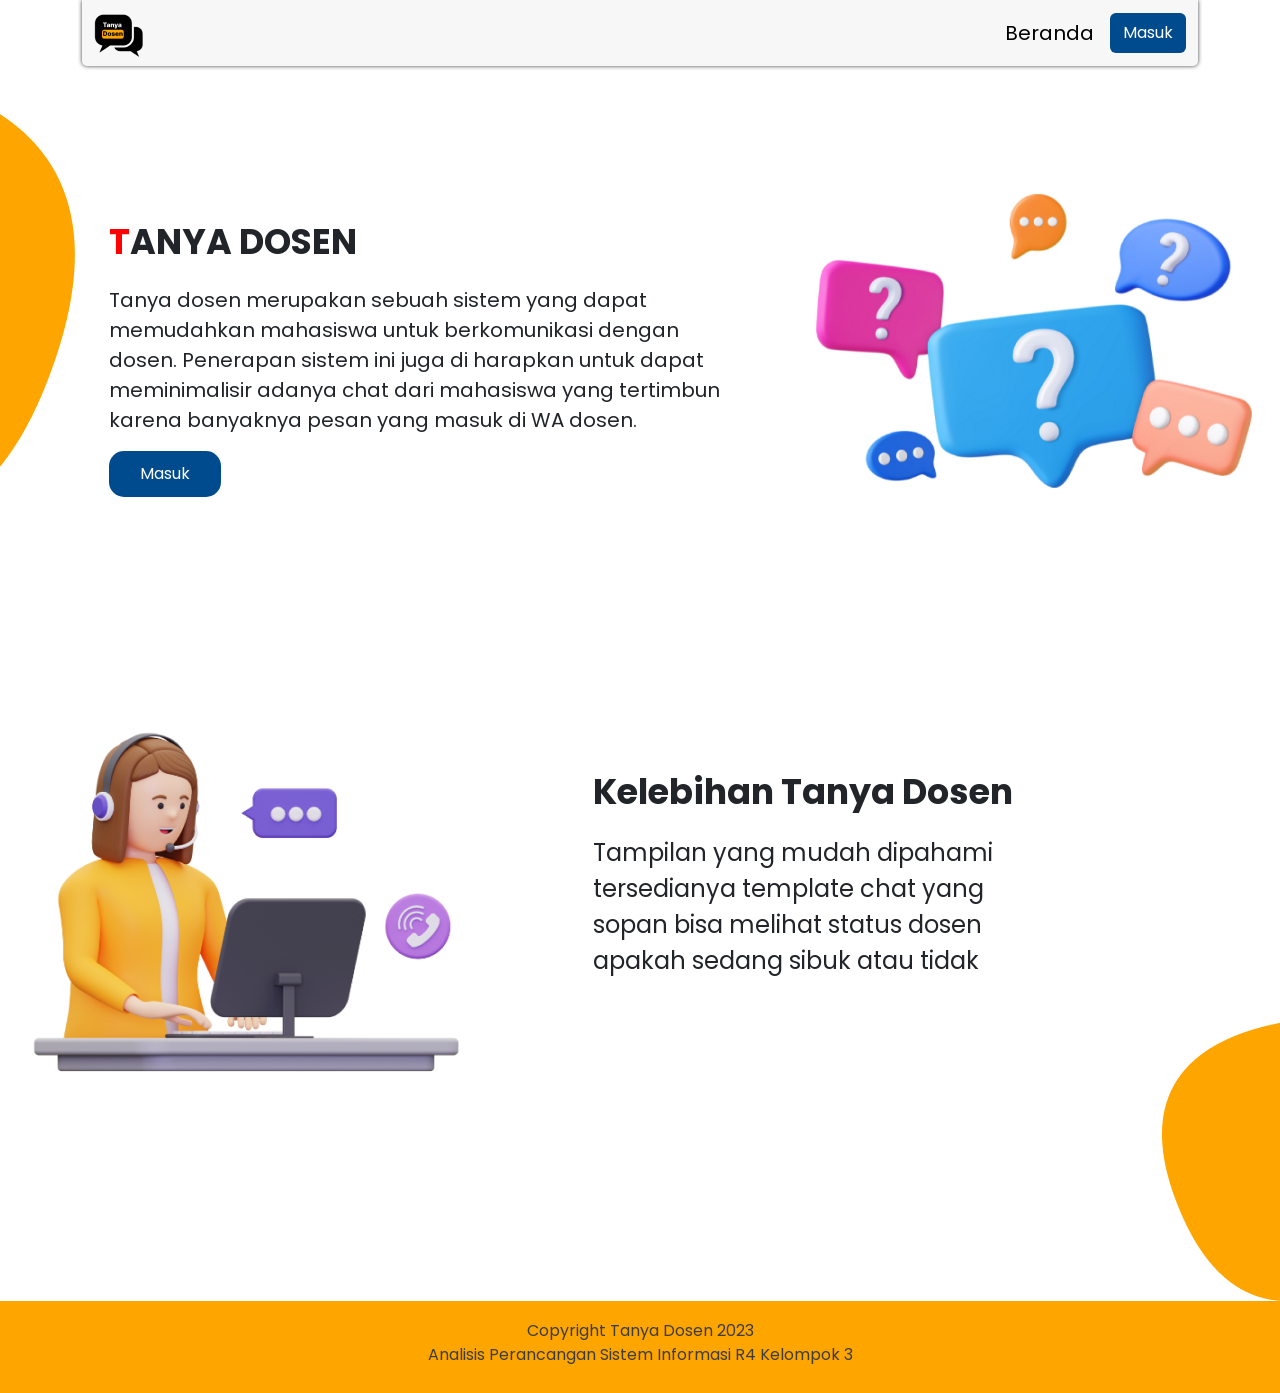
<file: index.html>
<!DOCTYPE html>
<html lang="en">

<head>
  <meta charset="UTF-8">
  <meta http-equiv="X-UA-Compatible" content="IE=edge">
  <meta name="viewport" content="width=device-width, initial-scale=1.0">
  <title>Beranda</title>
  <link rel="stylesheet" href="./bootstrap-5.3.0-alpha3-dist/css/bootstrap.css">
  <link rel="stylesheet" href="branda.css">
</head>

<body>
  <!-- Navbar -->
  <div class="container">
    <nav class="navbar navbar-expand-lg bg-body-tertiary">
      <div class="container">
        <img src="Icon/Logo Tanya Dosen.png" class="img-fluid" alt="...">
        <button class="navbar-toggler" type="button" data-bs-toggle="collapse" data-bs-target="#navbarSupportedContent"
          aria-controls="navbarSupportedContent" aria-expanded="false" aria-label="Toggle navigation">
          <span class="navbar-toggler-icon"></span>
        </button>
        <div class="collapse navbar-collapse" id="navbarSupportedContent">
          <ul class="navbar-nav me-auto mb-2 mb-lg-0">
            <li class="nav-item dropdown"></li>
          </ul>
          <form class="d-flex" role="search">
            <a class="navbar-brand" href="#">Beranda</a>
            <!-- modal -->
            <button type="button" class="btn btn-modal" data-bs-toggle="modal" data-bs-target="#exampleModal"
              data-bs-whatever="@mdo">Masuk</button>
            <div class="modal fade" id="exampleModal" tabindex="-1" aria-labelledby="exampleModalLabel"
              aria-hidden="true">
              <div class="modal-dialog">
                <div class="modal-content">
                  <div class="modal-header">
                    <div class="container d-flex justify-content-center">
                      <h5 class="modal-title" id="exampleModalLabel">Masuk Ke Sistem</h5>
                    </div>
                    <button type="button" class="btn-close" data-bs-dismiss="modal" aria-label="Close"></button>
                  </div>
                  <div class="modal-body">
                    <form>
                      <div class="mb-3">
                        <p class="text-center">Silakan masuk menggunakan Username dan password SIMPEG bagi pegawai dan
                          SIAKAD bagi mahasiswa</p>
                        <p class="text-center">Username</p>
                        <div class="col-9 input_login">
                          <input type="text" class="form-control" placeholder="NIM/NIDN" id="recipient-name">
                        </div>
                      </div>
                      <div class="mb-3">
                        <p class="text-center">Password</p>
                        <div class="col-9 input_login">
                          <input type="password" class="form-control" placeholder="Masukkan Password" id="recipient-pw">
                        </div>
                      </div>
                    </form>
                  </div>
                  <div class="modal-footer d-flex justify-content-center">
                    <a class="btn btn-primary" href="./daftarNamaDosen.html">Masuk</a>
                    <button type="button" class="btn btn-pinang" data-bs-dismiss="modal">Batal</button>
                  </div>
                </div>
              </div>
            </div>
            <!-- modal -->
          </form>
        </div>
      </div>
    </nav>
  </div>
  <!-- Navbar End -->

  <!-- Homepage -->
  <div class="homepage">
    <div class="row">
      <div class="col">
        <img src="assets/image/Vector 7 (1).png" alt="">
      </div>
      <div class="col-6">
        <p class="judulhp"><span style="color:#FB0303;">T</span>ANYA DOSEN</p>
        <p class="isihp">Tanya dosen merupakan sebuah sistem yang dapat memudahkan mahasiswa untuk berkomunikasi dengan
          dosen. Penerapan sistem ini juga di harapkan untuk dapat meminimalisir adanya chat dari mahasiswa yang
          tertimbun karena banyaknya pesan yang masuk di WA dosen.</p>
        <!-- modal -->
        <button type="button" class="btn btn-hp" data-bs-toggle="modal" data-bs-target="#modalll"
          data-bs-whatever="@mdo">Masuk</button>
        <div class="modal fade" id="modalll" tabindex="-1" aria-labelledby="exampleModalLabel" aria-hidden="true">
          <div class="modal-dialog">
            <div class="modal-content">
              <div class="modal-header">
                <div class="container d-flex justify-content-center">
                  <h5 class="modal-title" id="exampleModalLabel">Masuk Ke Sistem</h5>
                </div>
                <button type="button" class="btn-close" data-bs-dismiss="modal" aria-label="Close"></button>
              </div>
              <div class="modal-body">
                <form>
                  <div class="mb-3">
                    <p class="text-center">Silakan masuk menggunakan Username dan password SIMPEG bagi pegawai dan
                      SIAKAD bagi mahasiswa</p>
                    <p class="text-center">Username</p>
                    <div class="col-9 input_login">
                      <input id="username-dosen" type="text" class="form-control" placeholder="NIM/NIDN" id="recipient-name">
                    </div>
                  </div>
                  <div class="mb-3">
                    <p class="text-center">Password</p>
                    <div class="col-9 input_login">
                      <input type="password" class="form-control" placeholder="Masukkan Password" id="recipient-pw">
                    </div>
                  </div>
                </form>
              </div>
              <div class="modal-footer d-flex justify-content-center">
                <a id="link-dsn" href="#" class="btn btn-primary">Masuk</a>
                <button type="button" class="btn btn-pinang" data-bs-dismiss="modal">Batal</button>
              </div>
            </div>
          </div>
        </div>
        <!-- modal -->
      </div>
      <div class="col-5">
        <img src="Icon/1.png" class="img-fluid rounded ms-5 imghp" alt="...">
      </div>
    </div>

    <div class="row">
      <div class="col-5">
        <img src="assets/image/5.png"  class="img-fluid rounded float-end me-5 imghp"  alt="...">
      </div>
      <div class="col-5">
      <p class="judul1hp">Kelebihan Tanya Dosen</p>
        <p class="isi1hp">Tampilan yang mudah dipahami
          tersedianya template chat yang sopan
          bisa melihat status dosen apakah sedang sibuk atau tidak</p>
      </div>
      <div class="col">
        <img src="assets/image/Vector 7.png" class="float-end vector" alt="">
      </div>
    </div>

  </div>
  <!-- Homepage End -->

  <!-- Footer -->
  <footer>
    <p class="pfoot mt-2" style="margin-bottom: 0; color: #3D3D3D;">Copyright Tanya Dosen 2023</p>
    <p style="margin-top: 0; color: #3D3D3D;">Analisis Perancangan Sistem Informasi R4 Kelompok 3 </p>
  </footer>
  <!-- Footer End -->

  <script>
    window.onload = () => {
      const linkDsn = document.getElementById("link-dsn");
      const usernameDosen = document.getElementById('username-dosen')
      linkDsn.addEventListener('click', function(){
        if (usernameDosen.value == "0008078004"){
          linkDsn.href = "./tampilanChatDsn.html";
        } else 
        if (usernameDosen.value == "0029068909"){
          linkDsn.href = "./tampilanChatDsnDaniel.html";
        } else {
          linkDsn.href = "./tampilanChatDsnEdi.html";
        }

      })
    }
  </script>
  <script src="./bootstrap-5.3.0-alpha3-dist/js/bootstrap.bundle.js"></script>
</body>

</html>
</file>
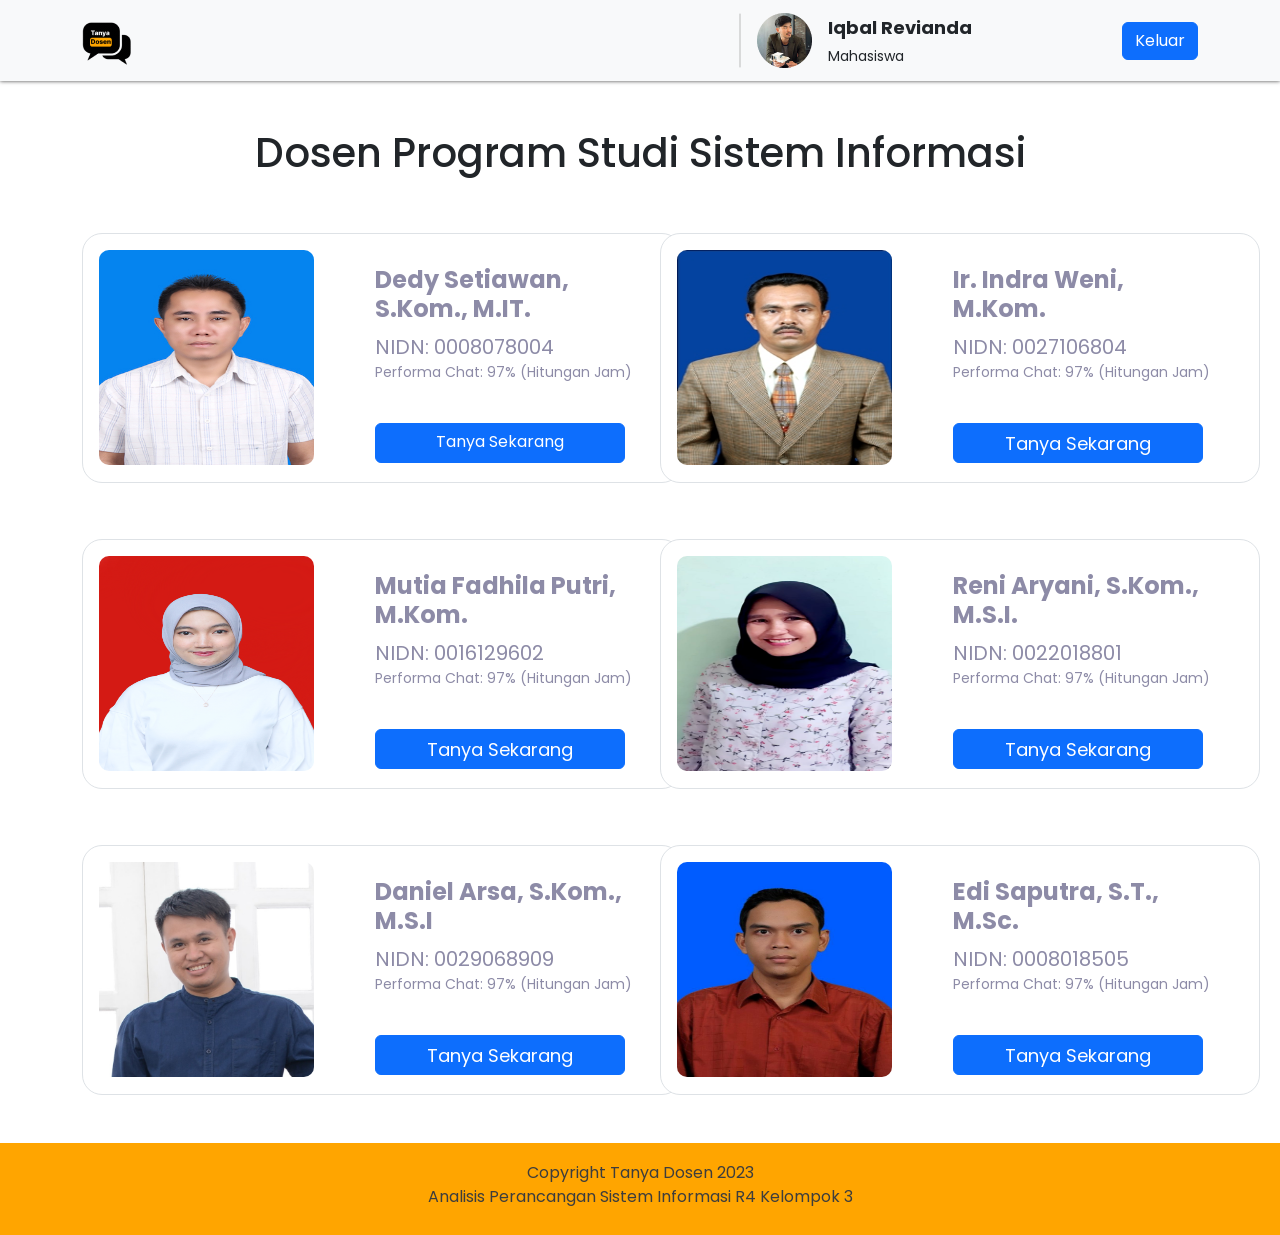
<file: daftarNamaDosen.html>
<!DOCTYPE html>
<html lang="en">

<head>
    <meta charset="UTF-8">
    <meta http-equiv="X-UA-Compatible" content="IE=edge">
    <meta name="viewport" content="width=\, initial-scale=1.0">
    <title>Daftar Nama Dosen</title>
    <link rel="stylesheet" href="./bootstrap-5.3.0-alpha3-dist/css/bootstrap.css">
    <link rel="stylesheet" href="daftarND.css">
</head>

<body>
    <!-- navbar -->
    <nav class="navbar navbar-expand-lg bg-body-tertiary" style="box-shadow: 0px 0px 4px 0px rgba(0, 0, 0, 0.75);">
        <div class="container">
            <a class="navbar-brand" href="#"><img src="./assets/image/Logo Tanya Dosen.png" alt=""></a>

            <button class="navbar-toggler" type="button" data-bs-toggle="collapse"
                data-bs-target="#navbarSupportedContent" aria-controls="navbarSupportedContent" aria-expanded="false"
                aria-label="Toggle navigation">
                <span class="navbar-toggler-icon"></span>
            </button>
            <div class="collapse navbar-collapse" id="navbarSupportedContent">
                <img class="ms-auto" src="./assets/image/Line 2.png" alt="">
                <a class="navbar-brand ms-3" href="#"><img src="./assets/image/gbr-user.png" alt=""></a>
                <a style="margin-right: 150px;">
                    <span style="font-weight: bold;">Iqbal Revianda</span>
                    <br>
                    <span style="font-size: 14px;">Mahasiswa</span>
                </a>
                <button class="btn btn-primary btn-masuk" type="submit">Keluar</button>
            </div>
        </div>
    </nav>
    <!-- navbar -->
    <!-- container -->
    <div class="container">
        <h1 class="text-center mt-5">Dosen Program Studi Sistem Informasi</h1>
        <div class="row g-2 mt-5">
            <div class="col-lg-6 col-sm-12 mb-5 ">
                <div class="p-3 border bg-white me-3 kolom">
                    <div class="row">
                        <div class="col">
                            <img src="assets/image/pakdedi.jpg" class="" style="width: 215px; height: 215px;" alt="">
                        </div>
                        <div class="col me-4">
                            <h3 class="mt-3">Dedy Setiawan, S.Kom., M.IT.</h3>
                            <p class="nidn">NIDN: 0008078004 </p>
                            <p class="performa">Performa Chat: 97% (Hitungan Jam) </p>
                            <a href="./profilDosen.html" class="btn btn-primary btn-masuk button_kolom me-3 mt-4" type="submit">Tanya Sekarang</a>
                        </div>
                    </div>
                </div>
            </div>
            <div class="col-lg-6 col-sm-12">
                <div class="p-3 border bg-white ms-3 kolom">
                    <div class="row">
                        <div class="col">
                            <img src="assets/image/pakindra.jpg" class="" style="width: 215px; height: 215px;" alt="">
                        </div>
                        <div class="col me-4">
                            <h3 class="mt-3">Ir. Indra Weni, M.Kom.</h3>
                            <p class="nidn">NIDN: 0027106804</p>
                            <p class="performa">Performa Chat: 97% (Hitungan Jam) </p>
                            <button class="btn btn-primary btn-masuk button_kolom me-3 mt-4" type="submit"><a href="profilDosenIndra.html">Tanya Sekarang</a></button>
                        </div>
                    </div>
                </div>
            </div>
            <div class="col-lg-6 mb-5 col-sm-12">
                <div class="p-3 border bg-white me-3 kolom">
                    <div class="row">
                        <div class="col">
                            <img src="assets/image/bukmutia.jpg" class="" style="width: 215px; height: 215px;" alt="">
                        </div>
                        <div class="col me-4">
                            <h3 class="mt-3">Mutia Fadhila Putri, M.Kom.</h3>
                            <p class="nidn">NIDN: 0016129602</p>
                            <p class="performa">Performa Chat: 97% (Hitungan Jam) </p>
                            <button class="btn btn-primary btn-masuk button_kolom me-3 mt-4" type="submit"><a href="profilDosenMutia.html">Tanya Sekarang</a></button>
                        </div>
                    </div>
                </div>
            </div>
            <div class="col-lg-6 col-sm-12">
                <div class="p-3 border bg-white ms-3 kolom">
                    <div class="row">
                        <div class="col">
                            <img src="assets/image/bukreni.jpeg" class="" style="width: 215px; height: 215px;" alt="">
                        </div>
                        <div class="col me-4">
                            <h3 class="mt-3">Reni Aryani, S.Kom., M.S.I.</h3>
                            <p class="nidn">NIDN: 0022018801</p>
                            <p class="performa">Performa Chat: 97% (Hitungan Jam) </p>
                            <button class="btn btn-primary btn-masuk button_kolom me-3 mt-4" type="submit"><a href="profilDosenReni.html">Tanya Sekarang</a></button>
                        </div>
                    </div>
                </div>
            </div>
            <div class="col-lg-6 mb-5 col-sm-12">
                <div class="p-3 border bg-white me-3 kolom">
                    <div class="row">
                        <div class="col">
                            <img src="assets/image/pakdanil.png" class="" style="width: 215px; height: 215px;" alt="">
                        </div>
                        <div class="col me-4">
                            <h3 class="mt-3">Daniel Arsa, S.Kom., M.S.I</h3>
                            <p class="nidn">NIDN: 0029068909</p>
                            <p class="performa">Performa Chat: 97% (Hitungan Jam) </p>
                            <button class="btn btn-primary btn-masuk button_kolom me-3 mt-4" type="submit"><a href="profilDosenDaniel.html">Tanya Sekarang</a></button>
                        </div>
                    </div>
                </div>
            </div>
            <div class="col-lg-6 col-sm-12">
                <div class="p-3 border bg-white ms-3 kolom">
                    <div class="row">
                        <div class="col">
                            <img src="assets/image/pakedi.jpg" class="" style="width: 215px; height: 215px;" alt="">
                        </div>
                        <div class="col me-4">
                            <h3 class="mt-3">Edi Saputra, S.T., M.Sc.</h3>
                            <p class="nidn">NIDN: 0008018505</p>
                            <p class="performa">Performa Chat: 97% (Hitungan Jam) </p>
                            <button class="btn btn-primary btn-masuk button_kolom me-3 mt-4" type="submit"><a href="profilDosenEdi.html">Tanya Sekarang</a></button>
                        </div>
                    </div>
                </div>
            </div>
        </div>
    </div>
    <!-- container -->
    <!-- Footer -->
  <footer>
    <p class="pfoot mt-2" style="margin-bottom: 0; color: #3D3D3D;">Copyright Tanya Dosen 2023</p>
    <p style="margin-top: 0; color: #3D3D3D;">Analisis Perancangan Sistem Informasi R4 Kelompok 3 </p>
  </footer>
  <!-- Footer End -->
</body>

</html>
</file>
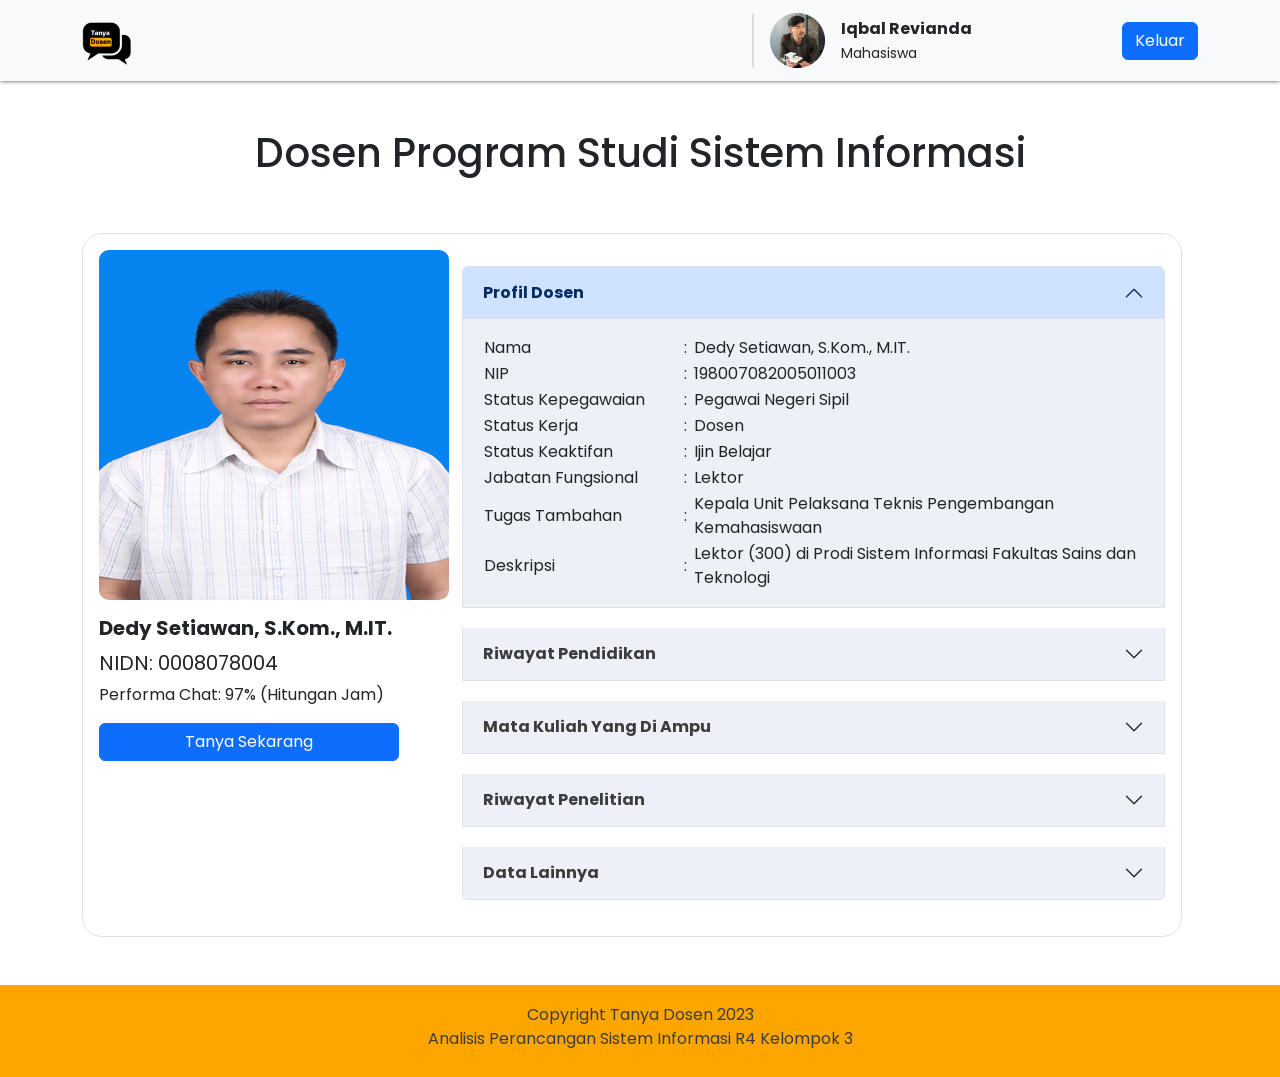
<file: profilDosen.html>
<!DOCTYPE html>
<html lang="en">

<head>
    <meta charset="UTF-8">
    <meta http-equiv="X-UA-Compatible" content="IE=edge">
    <meta name="viewport" content="width=\, initial-scale=1.0">
    <title>Daftar Nama Dosen</title>
    <link rel="stylesheet" href="./bootstrap-5.3.0-alpha3-dist/css/bootstrap.css">
    <link rel="stylesheet" href="profilD.css">
    <script src="https://cdn.jsdelivr.net/npm/bootstrap@5.3.0/dist/js/bootstrap.bundle.min.js"
        integrity="sha384-geWF76RCwLtnZ8qwWowPQNguL3RmwHVBC9FhGdlKrxdiJJigb/j/68SIy3Te4Bkz"
        crossorigin="anonymous"></script>
</head>

<body>
    <!-- navbar -->
    <nav class="navbar navbar-expand-lg bg-body-tertiary" style="box-shadow: 0px 0px 4px 0px rgba(0, 0, 0, 0.75);">
        <div class="container">
            <a class="navbar-brand" href="#"><img src="./assets/image/Logo Tanya Dosen.png" alt=""></a>

            <button class="navbar-toggler" type="button" data-bs-toggle="collapse"
                data-bs-target="#navbarSupportedContent" aria-controls="navbarSupportedContent" aria-expanded="false"
                aria-label="Toggle navigation">
                <span class="navbar-toggler-icon"></span>
            </button>
            <div class="collapse navbar-collapse" id="navbarSupportedContent">
                <img class="ms-auto" src="./assets/image/Line 2.png" alt="">
                <a class="navbar-brand ms-3" href="#"><img src="./assets/image/gbr-user.png" alt=""></a>
                <a style="margin-right: 150px;">
                    <span style="font-weight: bold;">Iqbal Revianda</span>
                    <br>
                    <span style="font-size: 14px;">Mahasiswa</span>
                </a>
                <button class="btn btn-primary btn-masuk" type="submit">Keluar</button>
            </div>
        </div>
    </nav>
    <!-- navbar -->

    <!-- container -->
    <div class="container">
        <h1 class="text-center mt-5">Dosen Program Studi Sistem Informasi</h1>
        <div class="row g-2 mt-5">
            <div class="col mb-5 ">
                <div class="p-3 border bg-white me-3 kolom">
                    <div class="row">
                        <div class="container col-sm-6 col-lg-4">
                            <img src="assets/image/pakdedi.jpg" class="" style="width: 350px; height: 350px;" alt="">
                            <h3 class="mt-3">Dedy Setiawan, S.Kom., M.IT.</h3>
                            <p class="nidn">NIDN: 0008078004 </p>
                            <p class="performa">Performa Chat: 97% (Hitungan Jam) </p>
                            <div class="tengah">
                                <a href="./tampilanChatMhs.html" class="w-100 btn btn-primary">Tanya Sekarang</a>
                            </div>
                            
                        </div>

                        <div class="container col-lg-8  mt-3">
                            <div class="accordion mx-auto" id="accordionPanelsStayOpenExample">
                                <div class="accordion-item">
                                    <h2 class="accordion-header" id="panelsStayOpen-headingOne">
                                        <button class="accordion-button" type="button" data-bs-toggle="collapse"
                                            data-bs-target="#panelsStayOpen-collapseOne" aria-expanded="true"
                                            aria-controls="panelsStayOpen-collapseOne">
                                            Profil Dosen
                                        </button>
                                    </h2>
                                    <div id="panelsStayOpen-collapseOne" class="accordion-collapse collapse show"
                                        aria-labelledby="panelsStayOpen-headingOne">
                                        <div class="accordion-body">
                                            <table>
                                                <tr>
                                                    <td style="width: 200px;">
                                                        Nama
                                                    </td>
                                                    <td style="width: 10px;">
                                                        :
                                                    </td>
                                                    <td>
                                                        Dedy Setiawan, S.Kom., M.IT.
                                                    </td>
                                                </tr>
                                                <tr>
                                                    <td style="width: 200px;">
                                                        NIP
                                                    </td>
                                                    <td style="width: 10px;">
                                                        :
                                                    </td>
                                                    <td>
                                                        198007082005011003
                                                    </td>
                                                </tr>
                                                <tr>
                                                    <td style="width: 200px;">
                                                        Status Kepegawaian
                                                    </td>
                                                    <td style="width: 10px;">
                                                        :
                                                    </td>
                                                    <td>
                                                        Pegawai Negeri Sipil
                                                    </td>
                                                </tr>
                                                <tr>
                                                    <td style="width: 200px;">
                                                        Status Kerja
                                                    </td>
                                                    <td style="width: 10px;">
                                                        :
                                                    </td>
                                                    <td>
                                                        Dosen
                                                    </td>
                                                </tr>
                                                <tr>
                                                    <td style="width: 200px;">
                                                        Status Keaktifan
                                                    </td>
                                                    <td style="width: 10px;">
                                                        :
                                                    </td>
                                                    <td>
                                                        Ijin Belajar
                                                    </td>
                                                </tr>
                                                <tr>
                                                    <td style="width: 200px;">
                                                        Jabatan Fungsional
                                                    </td>
                                                    <td style="width: 10px;">
                                                        :
                                                    </td>
                                                    <td>
                                                        Lektor
                                                    </td>
                                                </tr>
                                                <tr>
                                                    <td style="width: 200px;">
                                                        Tugas Tambahan
                                                    </td>
                                                    <td style="width: 10px;">
                                                        :
                                                    </td>
                                                    <td>
                                                        Kepala Unit Pelaksana Teknis Pengembangan Kemahasiswaan
                                                    </td>
                                                </tr>
                                                <tr>
                                                    <td style="width: 200px;">
                                                        Deskripsi
                                                    </td>
                                                    <td style="width: 10px;">
                                                        :
                                                    </td>
                                                    <td>
                                                        Lektor (300) di Prodi Sistem Informasi Fakultas Sains dan
                                                        Teknologi
                                                    </td>
                                                </tr>

                                            </table>
                                        </div>
                                    </div>
                                </div>
                                <div class="accordion-item">
                                    <h2 class="accordion-header" id="panelsStayOpen-headingTwo">
                                        <button class="accordion-button collapsed" type="button"
                                            data-bs-toggle="collapse" data-bs-target="#panelsStayOpen-collapseTwo"
                                            aria-expanded="false" aria-controls="panelsStayOpen-collapseTwo">
                                            Riwayat Pendidikan
                                        </button>
                                    </h2>
                                    <div id="panelsStayOpen-collapseTwo" class="accordion-collapse collapse"
                                        aria-labelledby="panelsStayOpen-headingTwo">
                                        <div class="accordion-body">
                                            <table style="width: 800px;" class="container col-sm-3">
                                                <tr>
                                                    <td style="width: 40px;"><b>No</b></td>
                                                    <td style="width: 85px;"><b>Jenjang </b></td>
                                                    <td style="width: 155px;"><b>Perguruan Tinggi</b></td>
                                                    <td style="width: 130px;"><b>Program Studi</b></td>
                                                    <td style="width: 140px;"><b>Tahun Lulus </b></td>
                                                </tr>
                                                <tr>
                                                    <td>1.</td>
                                                    <td>S2</td>
                                                    <td>Universiti Kebangsaan Malayasia</td>
                                                    <td>Manangement Information System</td>
                                                    <td>2010</td>
                                                </tr>
                                                <tr>
                                                    <td>2.</td>
                                                    <td>S1</td>
                                                    <td>Universitas Budi Luhur</td>
                                                    <td>Teknologi Informasi</td>
                                                    <td>2002</td>
                                                </tr>
                                            </table>
                                        </div>
                                    </div>
                                </div>
                                <div class="accordion-item">
                                    <h2 class="accordion-header" id="panelsStayOpen-headingThree">
                                        <button class="accordion-button collapsed" type="button"
                                            data-bs-toggle="collapse" data-bs-target="#panelsStayOpen-collapseThree"
                                            aria-expanded="false" aria-controls="panelsStayOpen-collapseThree">
                                            Mata Kuliah Yang Di Ampu
                                        </button>
                                    </h2>
                                    <div id="panelsStayOpen-collapseThree" class="accordion-collapse collapse"
                                        aria-labelledby="panelsStayOpen-headingThree">
                                        <div class="accordion-body">
                                            <table>
                                                <tr>
                                                    <td style="width: 40px;"><b>No</b></td>
                                                    <td style="width: 150px;"><b>Kode</b></td>
                                                    <td style="width: 400px;"><b>Matakuliah</b></td>
                                                    <td style="width: 150px;"><b>Semester</b></td>
                                                </tr>
                                                <tr>
                                                    <td>1</td>
                                                    <td>DSI456</td>
                                                    <td>Manajemen Perubahan dan Proyek SI</td>
                                                    <td>Ganjil 2022 / 2023</td>
                                                </tr>
                                                <tr>
                                                    <td>2</td>
                                                    <td>KOM158</td>
                                                    <td>Aplikasi Komputer</td>
                                                    <td>Genap 2021 / 2022</td>
                                                </tr>
                                                <tr>
                                                    <td>3</td>
                                                    <td>MBD222</td>
                                                    <td>Aplikasi Komputer dan program algoritm</td>
                                                    <td>Genap 2021 / 2022</td>
                                                </tr>
                                                <tr>
                                                    <td>4</td>
                                                    <td>DSI451</td>
                                                    <td>Sistem Informasi Manajemen</td>
                                                    <td>Ganjil 2021 / 2022</td>
                                                </tr>
                                            </table>
                                        </div>
                                    </div>
                                </div>
                                <div class="accordion-item">
                                    <h2 class="accordion-header" id="panelsStayOpen-headingFour">
                                        <button class="accordion-button collapsed" type="button"
                                            data-bs-toggle="collapse" data-bs-target="#panelsStayOpen-collapseFour"
                                            aria-expanded="false" aria-controls="panelsStayOpen-collapseFour">
                                            Riwayat Penelitian
                                        </button>
                                    </h2>
                                    <div id="panelsStayOpen-collapseFour" class="accordion-collapse collapse"
                                        aria-labelledby="panelsStayOpen-headingFour">
                                        <div class="accordion-body">
                                            <table>
                                                <tr>
                                                    <td style="width: 40px;"><b>No</b></td>
                                                    <td style="width: 800px;"><b>Judul</b></td>
                                                    <td><b>Tahun</b></td>
                                                </tr>
                                                <tr>
                                                    <td>1.</td>
                                                    <td>PENGEMBANGAN MULTIMEDIA INTERAKTIF BERBASIS VIRTUAL REALITY PADA MATERI SEJARAH DAN BUDAYA LOKAL PROVINSI JAMBI</td>
                                                    <td>2023</td>
                                                </tr>
                                                <tr>
                                                    <td>2.</td>
                                                    <td>Model Kesiapan Kerja Mahasiswa Universitas Jambi Di Era Revolusi Industri 4.0 Ditinjau Dari Pelatihan, Kompetensi, Self Efficacy, Locus Of Control</td>
                                                    <td>2023</td>
                                                </tr>
                                                <tr>
                                                    <td>3.</td>
                                                    <td>Evaluasi Usability Sistem Informasi Karir Universitas Jambi Menggunakan Metode System Usability Scale (SUS) Dan Heuristic Evaluation (HE) Bagi Meningkatkan Indek Kepuasan Pelayanan Pemberi Kerja</td>
                                                    <td>2023</td>
                                                </tr>
                                                <tr>
                                                    <td>4.</td>
                                                    <td>Rancang Bangun Aplikasi Game Edukasi Cerita Rakyat Jambi Putri Pinang Masak Berbasis Android</td>
                                                    <td>2022</td>
                                                </tr>
                                            </table>
                                        </div>
                                    </div>
                                </div>
                                <div class="accordion-item">
                                    <h2 class="accordion-header" id="panelsStayOpen-headingFive">
                                        <button class="accordion-button collapsed" type="button"
                                            data-bs-toggle="collapse" data-bs-target="#panelsStayOpen-collapseFive"
                                            aria-expanded="false" aria-controls="panelsStayOpen-collapseFive">
                                            Data Lainnya
                                        </button>
                                    </h2>
                                    <div id="panelsStayOpen-collapseFive" class="accordion-collapse collapse"
                                        aria-labelledby="panelsStayOpen-headingFive">
                                        <div class="accordion-body">
                                            Lorem ipsum dolor sit amet consectetur adipiscing eli mattis sit phasellus
                                            mollis sit aliquam sit nullam neque ultrices.Lorem ipsum dolor sit amet
                                            consectetur adipiscing eli Lorem ipsum dolor sit amet consectetur adipiscing
                                            eli mattis sit phasellus mollis sit aliquam sit nullam neque ultrices.Lorem
                                            ipsum dolor sit amet consectetur adipiscing eli
                                        </div>
                                    </div>
                                </div>
                            </div>

                        </div>
                    </div>
                </div>
            </div>
        </div>

    </div>
    <!-- container -->
    <!-- Footer -->
    <footer>
        <p class="pfoot mt-2" style="margin-bottom: 0; color: #3D3D3D;">Copyright Tanya Dosen 2023</p>
        <p style="margin-top: 0; color: #3D3D3D;">Analisis Perancangan Sistem Informasi R4 Kelompok 3 </p>
    </footer>
    <!-- Footer End -->
</body>

</html>
</file>
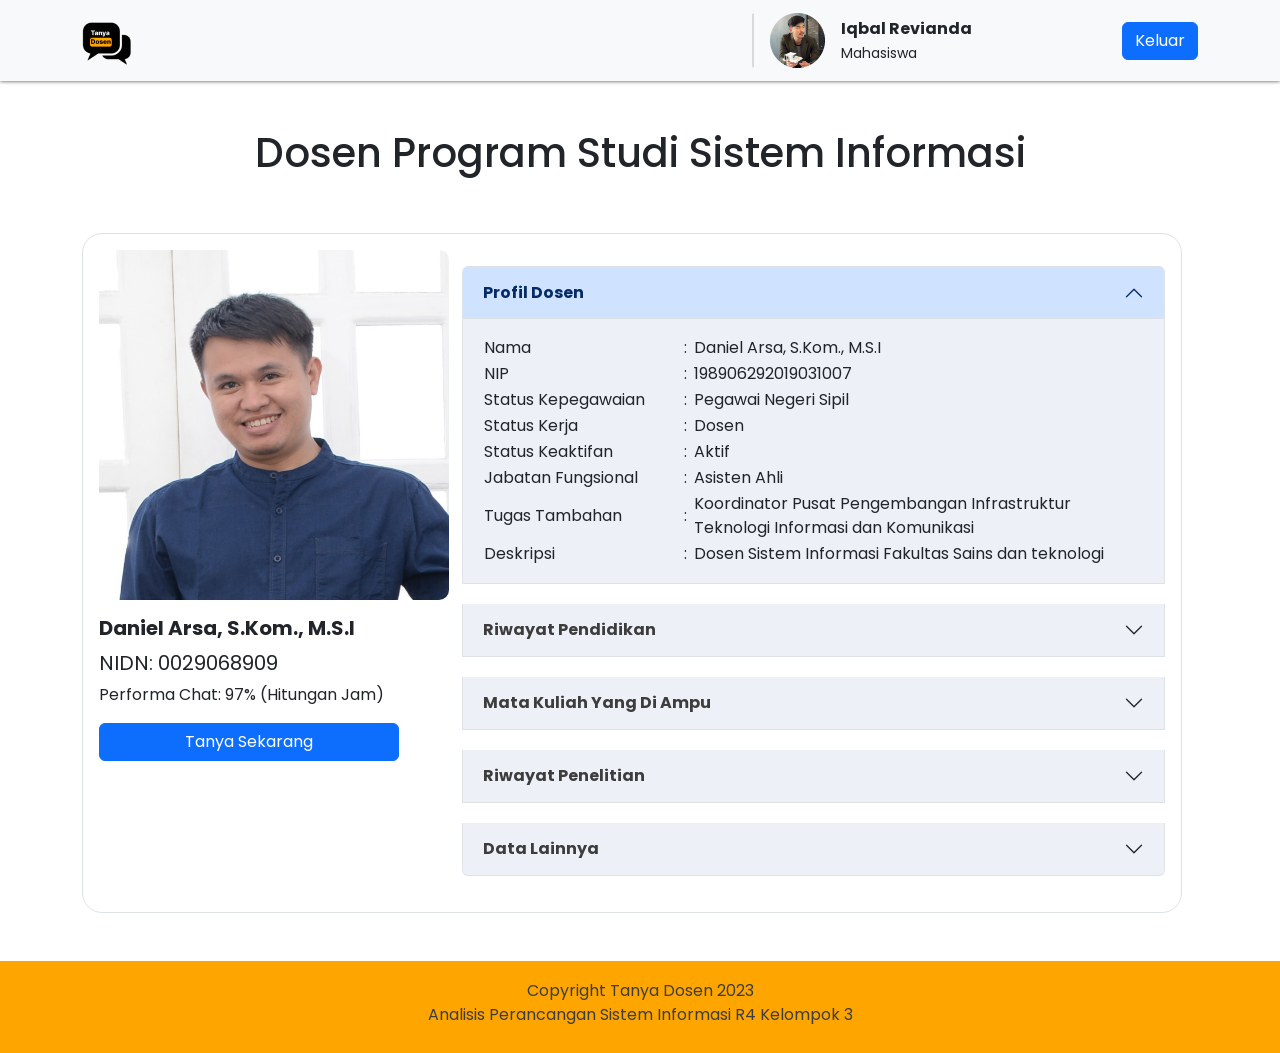
<file: profilDosenDaniel.html>
<!DOCTYPE html>
<html lang="en">

<head>
    <meta charset="UTF-8">
    <meta http-equiv="X-UA-Compatible" content="IE=edge">
    <meta name="viewport" content="width=\, initial-scale=1.0">
    <title>Daftar Nama Dosen</title>
    <link rel="stylesheet" href="./bootstrap-5.3.0-alpha3-dist/css/bootstrap.css">
    <link rel="stylesheet" href="profilD.css">
    <script src="https://cdn.jsdelivr.net/npm/bootstrap@5.3.0/dist/js/bootstrap.bundle.min.js"
        integrity="sha384-geWF76RCwLtnZ8qwWowPQNguL3RmwHVBC9FhGdlKrxdiJJigb/j/68SIy3Te4Bkz"
        crossorigin="anonymous"></script>
</head>

<body>
    <!-- navbar -->
    <nav class="navbar navbar-expand-lg bg-body-tertiary" style="box-shadow: 0px 0px 4px 0px rgba(0, 0, 0, 0.75);">
        <div class="container">
            <a class="navbar-brand" href="#"><img src="./assets/image/Logo Tanya Dosen.png" alt=""></a>

            <button class="navbar-toggler" type="button" data-bs-toggle="collapse"
                data-bs-target="#navbarSupportedContent" aria-controls="navbarSupportedContent" aria-expanded="false"
                aria-label="Toggle navigation">
                <span class="navbar-toggler-icon"></span>
            </button>
            <div class="collapse navbar-collapse" id="navbarSupportedContent">
                <img class="ms-auto" src="./assets/image/Line 2.png" alt="">
                <a class="navbar-brand ms-3" href="#"><img src="./assets/image/gbr-user.png" alt=""></a>
                <a style="margin-right: 150px;">
                    <span style="font-weight: bold;">Iqbal Revianda</span>
                    <br>
                    <span style="font-size: 14px;">Mahasiswa</span>
                </a>
                <button class="btn btn-primary btn-masuk" type="submit">Keluar</button>
            </div>
        </div>
    </nav>
    <!-- navbar -->

    <!-- container -->
    <div class="container">
        <h1 class="text-center mt-5">Dosen Program Studi Sistem Informasi</h1>
        <div class="row g-2 mt-5">
            <div class="col mb-5 ">
                <div class="p-3 border bg-white me-3 kolom">
                    <div class="row">
                        <div class="container col-sm-6 col-lg-4">
                            <img src="assets/image/pakdanil.png" class="" style="width: 350px; height: 350px;" alt="">
                            <h3 class="mt-3">Daniel Arsa, S.Kom., M.S.I</h3>
                            <p class="nidn">NIDN: 0029068909 </p>
                            <p class="performa">Performa Chat: 97% (Hitungan Jam) </p>
                            <div class="tengah">
                                <a href="./tampilanChatMhsDaniel.html" class="w-100 btn btn-primary">Tanya Sekarang</a>
                            </div>
                            
                        </div>

                        <div class="container col-lg-8  mt-3">
                            <div class="accordion mx-auto" id="accordionPanelsStayOpenExample">
                                <div class="accordion-item">
                                    <h2 class="accordion-header" id="panelsStayOpen-headingOne">
                                        <button class="accordion-button" type="button" data-bs-toggle="collapse"
                                            data-bs-target="#panelsStayOpen-collapseOne" aria-expanded="true"
                                            aria-controls="panelsStayOpen-collapseOne">
                                            Profil Dosen
                                        </button>
                                    </h2>
                                    <div id="panelsStayOpen-collapseOne" class="accordion-collapse collapse show"
                                        aria-labelledby="panelsStayOpen-headingOne">
                                        <div class="accordion-body">
                                            <table>
                                                <tr>
                                                    <td style="width: 200px;">
                                                        Nama
                                                    </td>
                                                    <td style="width: 10px;">
                                                        :
                                                    </td>
                                                    <td>
                                                        Daniel Arsa, S.Kom., M.S.I
                                                    </td>
                                                </tr>
                                                <tr>
                                                    <td style="width: 200px;">
                                                        NIP
                                                    </td>
                                                    <td style="width: 10px;">
                                                        :
                                                    </td>
                                                    <td>
                                                        198906292019031007
                                                    </td>
                                                </tr>
                                                <tr>
                                                    <td style="width: 200px;">
                                                        Status Kepegawaian
                                                    </td>
                                                    <td style="width: 10px;">
                                                        :
                                                    </td>
                                                    <td>
                                                        Pegawai Negeri Sipil
                                                    </td>
                                                </tr>
                                                <tr>
                                                    <td style="width: 200px;">
                                                        Status Kerja
                                                    </td>
                                                    <td style="width: 10px;">
                                                        :
                                                    </td>
                                                    <td>
                                                        Dosen
                                                    </td>
                                                </tr>
                                                <tr>
                                                    <td style="width: 200px;">
                                                        Status Keaktifan
                                                    </td>
                                                    <td style="width: 10px;">
                                                        :
                                                    </td>
                                                    <td>
                                                        Aktif
                                                    </td>
                                                </tr>
                                                <tr>
                                                    <td style="width: 200px;">
                                                        Jabatan Fungsional
                                                    </td>
                                                    <td style="width: 10px;">
                                                        :
                                                    </td>
                                                    <td>
                                                        Asisten Ahli
                                                    </td>
                                                </tr>
                                                <tr>
                                                    <td style="width: 200px;">
                                                        Tugas Tambahan
                                                    </td>
                                                    <td style="width: 10px;">
                                                        :
                                                    </td>
                                                    <td>
                                                        Koordinator Pusat Pengembangan Infrastruktur Teknologi Informasi dan Komunikasi
                                                    </td>
                                                </tr>
                                                <tr>
                                                    <td style="width: 200px;">
                                                        Deskripsi
                                                    </td>
                                                    <td style="width: 10px;">
                                                        :
                                                    </td>
                                                    <td>
                                                        Dosen Sistem Informasi Fakultas Sains dan teknologi
                                                    </td>
                                                </tr>

                                            </table>
                                        </div>
                                    </div>
                                </div>
                                <div class="accordion-item">
                                    <h2 class="accordion-header" id="panelsStayOpen-headingTwo">
                                        <button class="accordion-button collapsed" type="button"
                                            data-bs-toggle="collapse" data-bs-target="#panelsStayOpen-collapseTwo"
                                            aria-expanded="false" aria-controls="panelsStayOpen-collapseTwo">
                                            Riwayat Pendidikan
                                        </button>
                                    </h2>
                                    <div id="panelsStayOpen-collapseTwo" class="accordion-collapse collapse"
                                        aria-labelledby="panelsStayOpen-headingTwo">
                                        <div class="accordion-body">
                                            <table style="width: 800px;" class="container col-sm-3">
                                                <tr>
                                                    <td style="width: 40px;"><b>No</b></td>
                                                    <td style="width: 85px;"><b>Jenjang </b></td>
                                                    <td style="width: 155px;"><b>Perguruan Tinggi</b></td>
                                                    <td style="width: 130px;"><b>Program Studi</b></td>
                                                    <td style="width: 140px;"><b>Tahun Lulus </b></td>
                                                </tr>
                                                <tr>
                                                    <td>1.</td>
                                                    <td>S2</td>
                                                    <td>Universiti Kebangsaan Malayasia</td>
                                                    <td>Manangement Information System</td>
                                                    <td>2010</td>
                                                </tr>
                                                <tr>
                                                    <td>2.</td>
                                                    <td>S1</td>
                                                    <td>Universitas Budi Luhur</td>
                                                    <td>Teknologi Informasi</td>
                                                    <td>2002</td>
                                                </tr>
                                            </table>
                                        </div>
                                    </div>
                                </div>
                                <div class="accordion-item">
                                    <h2 class="accordion-header" id="panelsStayOpen-headingThree">
                                        <button class="accordion-button collapsed" type="button"
                                            data-bs-toggle="collapse" data-bs-target="#panelsStayOpen-collapseThree"
                                            aria-expanded="false" aria-controls="panelsStayOpen-collapseThree">
                                            Mata Kuliah Yang Di Ampu
                                        </button>
                                    </h2>
                                    <div id="panelsStayOpen-collapseThree" class="accordion-collapse collapse"
                                        aria-labelledby="panelsStayOpen-headingThree">
                                        <div class="accordion-body">
                                            <table>
                                                <tr>
                                                    <td style="width: 40px;"><b>No</b></td>
                                                    <td style="width: 150px;"><b>Kode</b></td>
                                                    <td style="width: 400px;"><b>Matakuliah</b></td>
                                                    <td style="width: 150px;"><b>Semester</b></td>
                                                </tr>
                                                <tr>
                                                    <td>1</td>
                                                    <td>DSI456</td>
                                                    <td>Manajemen Perubahan dan Proyek SI</td>
                                                    <td>Ganjil 2022 / 2023</td>
                                                </tr>
                                                <tr>
                                                    <td>2</td>
                                                    <td>KOM158</td>
                                                    <td>Aplikasi Komputer</td>
                                                    <td>Genap 2021 / 2022</td>
                                                </tr>
                                                <tr>
                                                    <td>3</td>
                                                    <td>MBD222</td>
                                                    <td>Aplikasi Komputer dan program algoritm</td>
                                                    <td>Genap 2021 / 2022</td>
                                                </tr>
                                                <tr>
                                                    <td>4</td>
                                                    <td>DSI451</td>
                                                    <td>Sistem Informasi Manajemen</td>
                                                    <td>Ganjil 2021 / 2022</td>
                                                </tr>
                                            </table>
                                        </div>
                                    </div>
                                </div>
                                <div class="accordion-item">
                                    <h2 class="accordion-header" id="panelsStayOpen-headingFour">
                                        <button class="accordion-button collapsed" type="button"
                                            data-bs-toggle="collapse" data-bs-target="#panelsStayOpen-collapseFour"
                                            aria-expanded="false" aria-controls="panelsStayOpen-collapseFour">
                                            Riwayat Penelitian
                                        </button>
                                    </h2>
                                    <div id="panelsStayOpen-collapseFour" class="accordion-collapse collapse"
                                        aria-labelledby="panelsStayOpen-headingFour">
                                        <div class="accordion-body">
                                            <table>
                                                <tr>
                                                    <td style="width: 40px;"><b>No</b></td>
                                                    <td style="width: 800px;"><b>Judul</b></td>
                                                    <td><b>Tahun</b></td>
                                                </tr>
                                                <tr>
                                                    <td>1.</td>
                                                    <td>PENGEMBANGAN MULTIMEDIA INTERAKTIF BERBASIS VIRTUAL REALITY PADA MATERI SEJARAH DAN BUDAYA LOKAL PROVINSI JAMBI</td>
                                                    <td>2023</td>
                                                </tr>
                                                <tr>
                                                    <td>2.</td>
                                                    <td>Model Kesiapan Kerja Mahasiswa Universitas Jambi Di Era Revolusi Industri 4.0 Ditinjau Dari Pelatihan, Kompetensi, Self Efficacy, Locus Of Control</td>
                                                    <td>2023</td>
                                                </tr>
                                                <tr>
                                                    <td>3.</td>
                                                    <td>Evaluasi Usability Sistem Informasi Karir Universitas Jambi Menggunakan Metode System Usability Scale (SUS) Dan Heuristic Evaluation (HE) Bagi Meningkatkan Indek Kepuasan Pelayanan Pemberi Kerja</td>
                                                    <td>2023</td>
                                                </tr>
                                                <tr>
                                                    <td>4.</td>
                                                    <td>Rancang Bangun Aplikasi Game Edukasi Cerita Rakyat Jambi Putri Pinang Masak Berbasis Android</td>
                                                    <td>2022</td>
                                                </tr>
                                            </table>
                                        </div>
                                    </div>
                                </div>
                                <div class="accordion-item">
                                    <h2 class="accordion-header" id="panelsStayOpen-headingFive">
                                        <button class="accordion-button collapsed" type="button"
                                            data-bs-toggle="collapse" data-bs-target="#panelsStayOpen-collapseFive"
                                            aria-expanded="false" aria-controls="panelsStayOpen-collapseFive">
                                            Data Lainnya
                                        </button>
                                    </h2>
                                    <div id="panelsStayOpen-collapseFive" class="accordion-collapse collapse"
                                        aria-labelledby="panelsStayOpen-headingFive">
                                        <div class="accordion-body">
                                            Lorem ipsum dolor sit amet consectetur adipiscing eli mattis sit phasellus
                                            mollis sit aliquam sit nullam neque ultrices.Lorem ipsum dolor sit amet
                                            consectetur adipiscing eli Lorem ipsum dolor sit amet consectetur adipiscing
                                            eli mattis sit phasellus mollis sit aliquam sit nullam neque ultrices.Lorem
                                            ipsum dolor sit amet consectetur adipiscing eli
                                        </div>
                                    </div>
                                </div>
                            </div>

                        </div>
                    </div>
                </div>
            </div>
        </div>

    </div>
    <!-- container -->
    <!-- Footer -->
    <footer>
        <p class="pfoot mt-2" style="margin-bottom: 0; color: #3D3D3D;">Copyright Tanya Dosen 2023</p>
        <p style="margin-top: 0; color: #3D3D3D;">Analisis Perancangan Sistem Informasi R4 Kelompok 3 </p>
    </footer>
    <!-- Footer End -->
</body>

</html>
</file>
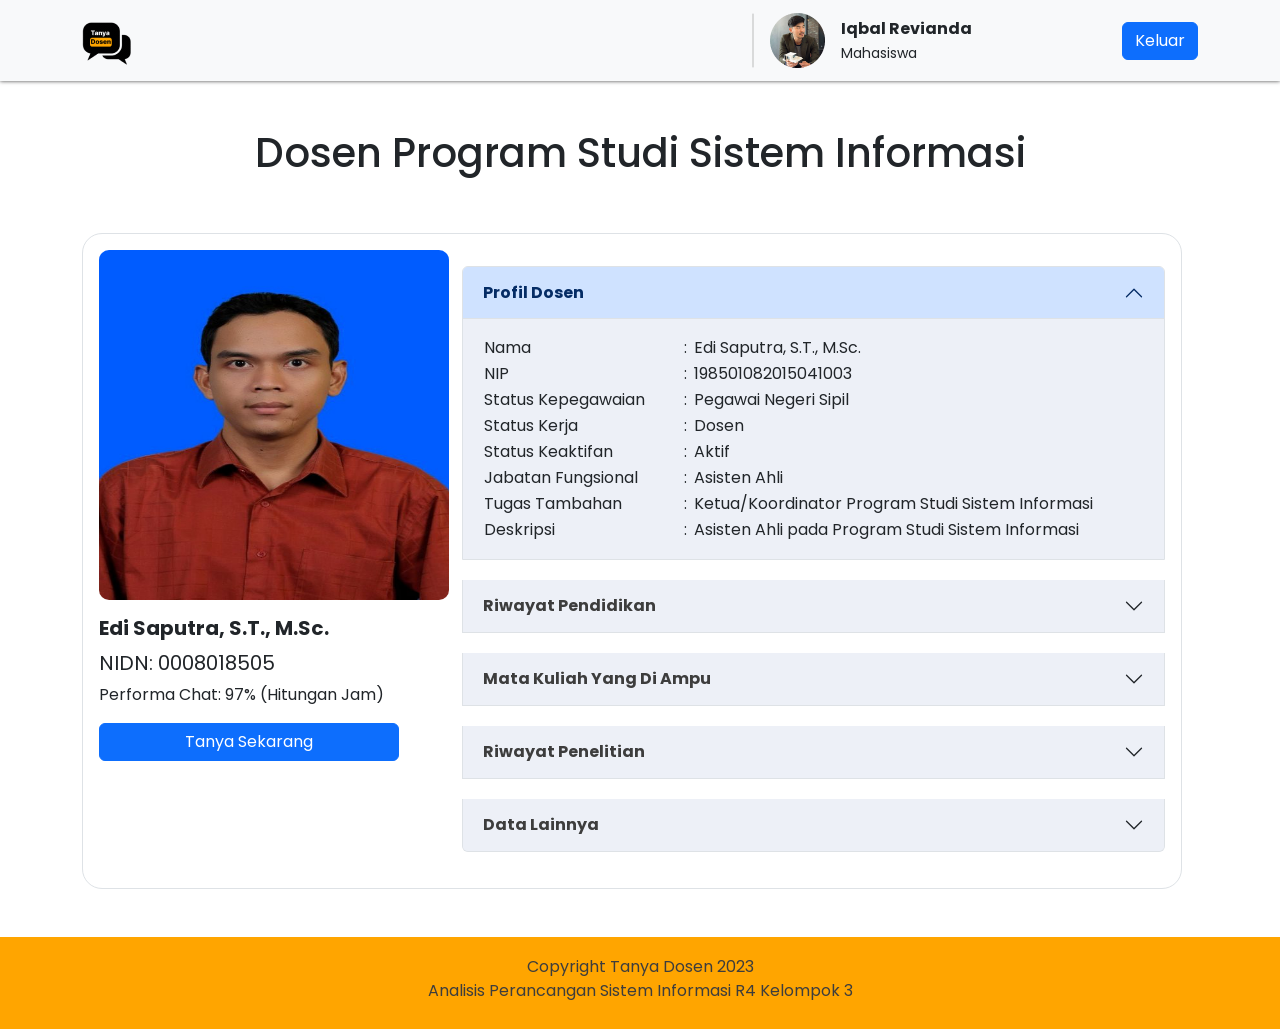
<file: profilDosenEdi.html>
<!DOCTYPE html>
<html lang="en">

<head>
    <meta charset="UTF-8">
    <meta http-equiv="X-UA-Compatible" content="IE=edge">
    <meta name="viewport" content="width=\, initial-scale=1.0">
    <title>Daftar Nama Dosen</title>
    <link rel="stylesheet" href="./bootstrap-5.3.0-alpha3-dist/css/bootstrap.css">
    <link rel="stylesheet" href="profilD.css">
    <script src="https://cdn.jsdelivr.net/npm/bootstrap@5.3.0/dist/js/bootstrap.bundle.min.js"
        integrity="sha384-geWF76RCwLtnZ8qwWowPQNguL3RmwHVBC9FhGdlKrxdiJJigb/j/68SIy3Te4Bkz"
        crossorigin="anonymous"></script>
</head>

<body>
    <!-- navbar -->
    <nav class="navbar navbar-expand-lg bg-body-tertiary" style="box-shadow: 0px 0px 4px 0px rgba(0, 0, 0, 0.75);">
        <div class="container">
            <a class="navbar-brand" href="#"><img src="./assets/image/Logo Tanya Dosen.png" alt=""></a>

            <button class="navbar-toggler" type="button" data-bs-toggle="collapse"
                data-bs-target="#navbarSupportedContent" aria-controls="navbarSupportedContent" aria-expanded="false"
                aria-label="Toggle navigation">
                <span class="navbar-toggler-icon"></span>
            </button>
            <div class="collapse navbar-collapse" id="navbarSupportedContent">
                <img class="ms-auto" src="./assets/image/Line 2.png" alt="">
                <a class="navbar-brand ms-3" href="#"><img src="./assets/image/gbr-user.png" alt=""></a>
                <a style="margin-right: 150px;">
                    <span style="font-weight: bold;">Iqbal Revianda</span>
                    <br>
                    <span style="font-size: 14px;">Mahasiswa</span>
                </a>
                <button class="btn btn-primary btn-masuk" type="submit">Keluar</button>
            </div>
        </div>
    </nav>
    <!-- navbar -->

    <!-- container -->
    <div class="container">
        <h1 class="text-center mt-5">Dosen Program Studi Sistem Informasi</h1>
        <div class="row g-2 mt-5">
            <div class="col mb-5 ">
                <div class="p-3 border bg-white me-3 kolom">
                    <div class="row">
                        <div class="container col-sm-6 col-lg-4">
                            <img src="assets/image/pakedi.jpg" class="" style="width: 350px; height: 350px;" alt="">
                            <h3 class="mt-3">Edi Saputra, S.T., M.Sc.</h3>
                            <p class="nidn">NIDN: 0008018505 </p>
                            <p class="performa">Performa Chat: 97% (Hitungan Jam) </p>
                            <div class="tengah">
                                <a href="./tampilanChatMhsEdi.html" class="w-100 btn btn-primary">Tanya Sekarang</a>
                            </div>
                            
                        </div>

                        <div class="container col-lg-8  mt-3">
                            <div class="accordion mx-auto" id="accordionPanelsStayOpenExample">
                                <div class="accordion-item">
                                    <h2 class="accordion-header" id="panelsStayOpen-headingOne">
                                        <button class="accordion-button" type="button" data-bs-toggle="collapse"
                                            data-bs-target="#panelsStayOpen-collapseOne" aria-expanded="true"
                                            aria-controls="panelsStayOpen-collapseOne">
                                            Profil Dosen
                                        </button>
                                    </h2>
                                    <div id="panelsStayOpen-collapseOne" class="accordion-collapse collapse show"
                                        aria-labelledby="panelsStayOpen-headingOne">
                                        <div class="accordion-body">
                                            <table>
                                                <tr>
                                                    <td style="width: 200px;">
                                                        Nama
                                                    </td>
                                                    <td style="width: 10px;">
                                                        :
                                                    </td>
                                                    <td>
                                                        Edi Saputra, S.T., M.Sc.
                                                    </td>
                                                </tr>
                                                <tr>
                                                    <td style="width: 200px;">
                                                        NIP
                                                    </td>
                                                    <td style="width: 10px;">
                                                        :
                                                    </td>
                                                    <td>
                                                        198501082015041003
                                                    </td>
                                                </tr>
                                                <tr>
                                                    <td style="width: 200px;">
                                                        Status Kepegawaian
                                                    </td>
                                                    <td style="width: 10px;">
                                                        :
                                                    </td>
                                                    <td>
                                                        Pegawai Negeri Sipil
                                                    </td>
                                                </tr>
                                                <tr>
                                                    <td style="width: 200px;">
                                                        Status Kerja
                                                    </td>
                                                    <td style="width: 10px;">
                                                        :
                                                    </td>
                                                    <td>
                                                        Dosen
                                                    </td>
                                                </tr>
                                                <tr>
                                                    <td style="width: 200px;">
                                                        Status Keaktifan
                                                    </td>
                                                    <td style="width: 10px;">
                                                        :
                                                    </td>
                                                    <td>
                                                        Aktif
                                                    </td>
                                                </tr>
                                                <tr>
                                                    <td style="width: 200px;">
                                                        Jabatan Fungsional
                                                    </td>
                                                    <td style="width: 10px;">
                                                        :
                                                    </td>
                                                    <td>
                                                        Asisten Ahli
                                                    </td>
                                                </tr>
                                                <tr>
                                                    <td style="width: 200px;">
                                                        Tugas Tambahan
                                                    </td>
                                                    <td style="width: 10px;">
                                                        :
                                                    </td>
                                                    <td>
                                                        Ketua/Koordinator Program Studi Sistem Informasi

                                                    </td>
                                                </tr>
                                                <tr>
                                                    <td style="width: 200px;">
                                                        Deskripsi
                                                    </td>
                                                    <td style="width: 10px;">
                                                        :
                                                    </td>
                                                    <td>
                                                        Asisten Ahli pada Program Studi Sistem Informasi
                                                    </td>
                                                </tr>

                                            </table>
                                        </div>
                                    </div>
                                </div>
                                <div class="accordion-item">
                                    <h2 class="accordion-header" id="panelsStayOpen-headingTwo">
                                        <button class="accordion-button collapsed" type="button"
                                            data-bs-toggle="collapse" data-bs-target="#panelsStayOpen-collapseTwo"
                                            aria-expanded="false" aria-controls="panelsStayOpen-collapseTwo">
                                            Riwayat Pendidikan
                                        </button>
                                    </h2>
                                    <div id="panelsStayOpen-collapseTwo" class="accordion-collapse collapse"
                                        aria-labelledby="panelsStayOpen-headingTwo">
                                        <div class="accordion-body">
                                            <table style="width: 800px;" class="container col-sm-3">
                                                <tr>
                                                    <td style="width: 40px;"><b>No</b></td>
                                                    <td style="width: 85px;"><b>Jenjang </b></td>
                                                    <td style="width: 155px;"><b>Perguruan Tinggi</b></td>
                                                    <td style="width: 130px;"><b>Program Studi</b></td>
                                                    <td style="width: 140px;"><b>Tahun Lulus </b></td>
                                                </tr>
                                                <tr>
                                                    <td>1.</td>
                                                    <td>S2</td>
                                                    <td>Universiti Kebangsaan Malayasia</td>
                                                    <td>Manangement Information System</td>
                                                    <td>2010</td>
                                                </tr>
                                                <tr>
                                                    <td>2.</td>
                                                    <td>S1</td>
                                                    <td>Universitas Budi Luhur</td>
                                                    <td>Teknologi Informasi</td>
                                                    <td>2002</td>
                                                </tr>
                                            </table>
                                        </div>
                                    </div>
                                </div>
                                <div class="accordion-item">
                                    <h2 class="accordion-header" id="panelsStayOpen-headingThree">
                                        <button class="accordion-button collapsed" type="button"
                                            data-bs-toggle="collapse" data-bs-target="#panelsStayOpen-collapseThree"
                                            aria-expanded="false" aria-controls="panelsStayOpen-collapseThree">
                                            Mata Kuliah Yang Di Ampu
                                        </button>
                                    </h2>
                                    <div id="panelsStayOpen-collapseThree" class="accordion-collapse collapse"
                                        aria-labelledby="panelsStayOpen-headingThree">
                                        <div class="accordion-body">
                                            <table>
                                                <tr>
                                                    <td style="width: 40px;"><b>No</b></td>
                                                    <td style="width: 150px;"><b>Kode</b></td>
                                                    <td style="width: 400px;"><b>Matakuliah</b></td>
                                                    <td style="width: 150px;"><b>Semester</b></td>
                                                </tr>
                                                <tr>
                                                    <td>1</td>
                                                    <td>DSI456</td>
                                                    <td>Manajemen Perubahan dan Proyek SI</td>
                                                    <td>Ganjil 2022 / 2023</td>
                                                </tr>
                                                <tr>
                                                    <td>2</td>
                                                    <td>KOM158</td>
                                                    <td>Aplikasi Komputer</td>
                                                    <td>Genap 2021 / 2022</td>
                                                </tr>
                                                <tr>
                                                    <td>3</td>
                                                    <td>MBD222</td>
                                                    <td>Aplikasi Komputer dan program algoritm</td>
                                                    <td>Genap 2021 / 2022</td>
                                                </tr>
                                                <tr>
                                                    <td>4</td>
                                                    <td>DSI451</td>
                                                    <td>Sistem Informasi Manajemen</td>
                                                    <td>Ganjil 2021 / 2022</td>
                                                </tr>
                                            </table>
                                        </div>
                                    </div>
                                </div>
                                <div class="accordion-item">
                                    <h2 class="accordion-header" id="panelsStayOpen-headingFour">
                                        <button class="accordion-button collapsed" type="button"
                                            data-bs-toggle="collapse" data-bs-target="#panelsStayOpen-collapseFour"
                                            aria-expanded="false" aria-controls="panelsStayOpen-collapseFour">
                                            Riwayat Penelitian
                                        </button>
                                    </h2>
                                    <div id="panelsStayOpen-collapseFour" class="accordion-collapse collapse"
                                        aria-labelledby="panelsStayOpen-headingFour">
                                        <div class="accordion-body">
                                            <table>
                                                <tr>
                                                    <td style="width: 40px;"><b>No</b></td>
                                                    <td style="width: 800px;"><b>Judul</b></td>
                                                    <td><b>Tahun</b></td>
                                                </tr>
                                                <tr>
                                                    <td>1.</td>
                                                    <td>PENGEMBANGAN MULTIMEDIA INTERAKTIF BERBASIS VIRTUAL REALITY PADA MATERI SEJARAH DAN BUDAYA LOKAL PROVINSI JAMBI</td>
                                                    <td>2023</td>
                                                </tr>
                                                <tr>
                                                    <td>2.</td>
                                                    <td>Model Kesiapan Kerja Mahasiswa Universitas Jambi Di Era Revolusi Industri 4.0 Ditinjau Dari Pelatihan, Kompetensi, Self Efficacy, Locus Of Control</td>
                                                    <td>2023</td>
                                                </tr>
                                                <tr>
                                                    <td>3.</td>
                                                    <td>Evaluasi Usability Sistem Informasi Karir Universitas Jambi Menggunakan Metode System Usability Scale (SUS) Dan Heuristic Evaluation (HE) Bagi Meningkatkan Indek Kepuasan Pelayanan Pemberi Kerja</td>
                                                    <td>2023</td>
                                                </tr>
                                                <tr>
                                                    <td>4.</td>
                                                    <td>Rancang Bangun Aplikasi Game Edukasi Cerita Rakyat Jambi Putri Pinang Masak Berbasis Android</td>
                                                    <td>2022</td>
                                                </tr>
                                            </table>
                                        </div>
                                    </div>
                                </div>
                                <div class="accordion-item">
                                    <h2 class="accordion-header" id="panelsStayOpen-headingFive">
                                        <button class="accordion-button collapsed" type="button"
                                            data-bs-toggle="collapse" data-bs-target="#panelsStayOpen-collapseFive"
                                            aria-expanded="false" aria-controls="panelsStayOpen-collapseFive">
                                            Data Lainnya
                                        </button>
                                    </h2>
                                    <div id="panelsStayOpen-collapseFive" class="accordion-collapse collapse"
                                        aria-labelledby="panelsStayOpen-headingFive">
                                        <div class="accordion-body">
                                            Lorem ipsum dolor sit amet consectetur adipiscing eli mattis sit phasellus
                                            mollis sit aliquam sit nullam neque ultrices.Lorem ipsum dolor sit amet
                                            consectetur adipiscing eli Lorem ipsum dolor sit amet consectetur adipiscing
                                            eli mattis sit phasellus mollis sit aliquam sit nullam neque ultrices.Lorem
                                            ipsum dolor sit amet consectetur adipiscing eli
                                        </div>
                                    </div>
                                </div>
                            </div>

                        </div>
                    </div>
                </div>
            </div>
        </div>

    </div>
    <!-- container -->
    <!-- Footer -->
    <footer>
        <p class="pfoot mt-2" style="margin-bottom: 0; color: #3D3D3D;">Copyright Tanya Dosen 2023</p>
        <p style="margin-top: 0; color: #3D3D3D;">Analisis Perancangan Sistem Informasi R4 Kelompok 3 </p>
    </footer>
    <!-- Footer End -->
</body>

</html>
</file>
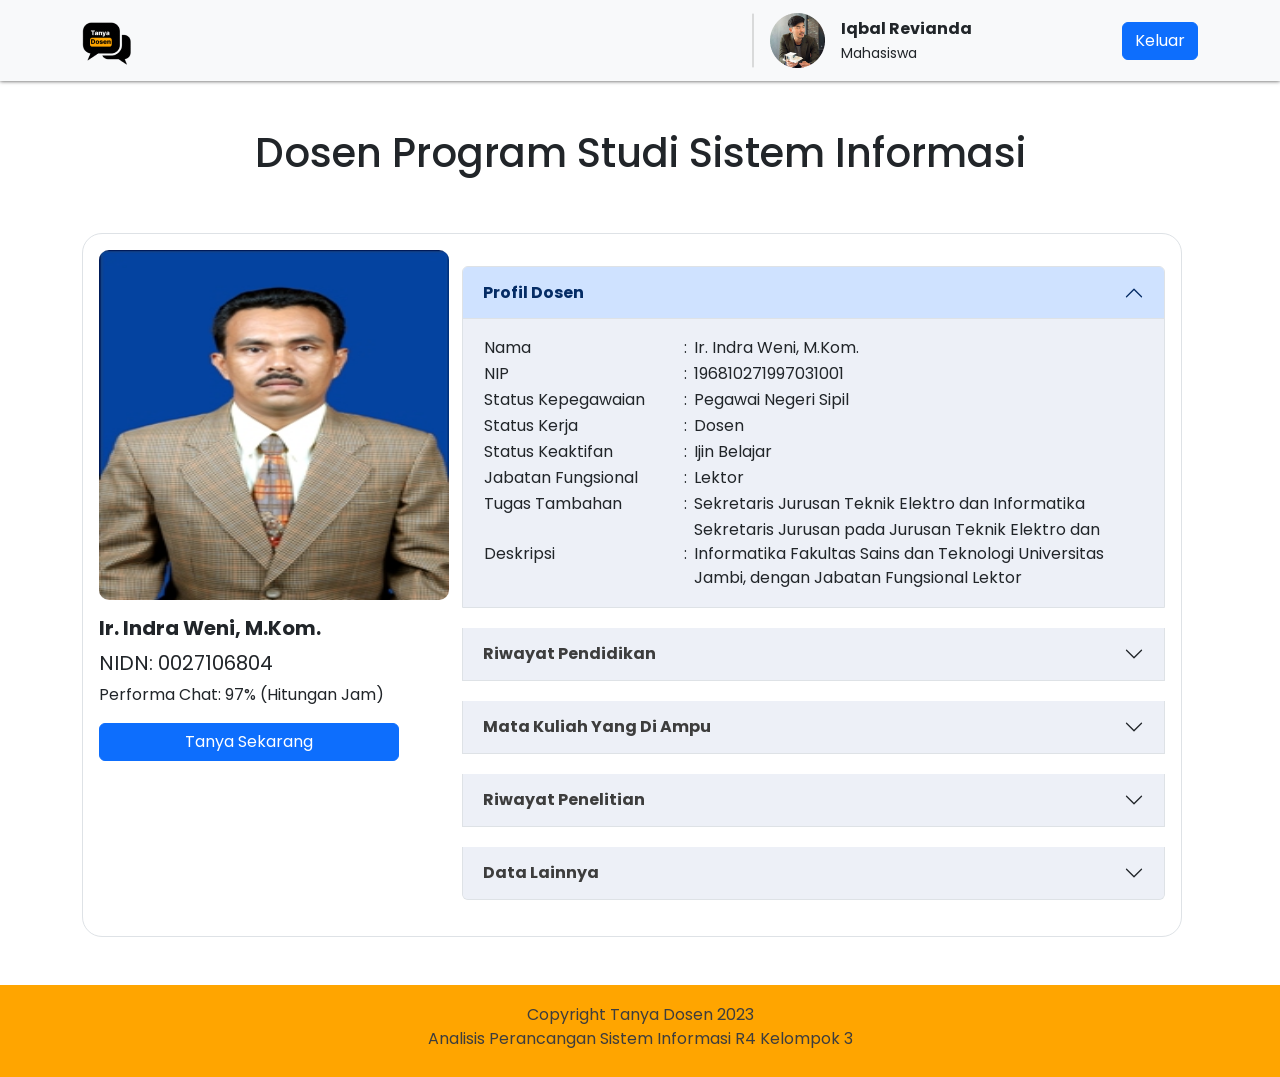
<file: profilDosenIndra.html>
<!DOCTYPE html>
<html lang="en">

<head>
    <meta charset="UTF-8">
    <meta http-equiv="X-UA-Compatible" content="IE=edge">
    <meta name="viewport" content="width=\, initial-scale=1.0">
    <title>Daftar Nama Dosen</title>
    <link rel="stylesheet" href="./bootstrap-5.3.0-alpha3-dist/css/bootstrap.css">
    <link rel="stylesheet" href="profilD.css">
    <script src="https://cdn.jsdelivr.net/npm/bootstrap@5.3.0/dist/js/bootstrap.bundle.min.js"
        integrity="sha384-geWF76RCwLtnZ8qwWowPQNguL3RmwHVBC9FhGdlKrxdiJJigb/j/68SIy3Te4Bkz"
        crossorigin="anonymous"></script>
</head>

<body>
    <!-- navbar -->
    <nav class="navbar navbar-expand-lg bg-body-tertiary" style="box-shadow: 0px 0px 4px 0px rgba(0, 0, 0, 0.75);">
        <div class="container">
            <a class="navbar-brand" href="#"><img src="./assets/image/Logo Tanya Dosen.png" alt=""></a>

            <button class="navbar-toggler" type="button" data-bs-toggle="collapse"
                data-bs-target="#navbarSupportedContent" aria-controls="navbarSupportedContent" aria-expanded="false"
                aria-label="Toggle navigation">
                <span class="navbar-toggler-icon"></span>
            </button>
            <div class="collapse navbar-collapse" id="navbarSupportedContent">
                <img class="ms-auto" src="./assets/image/Line 2.png" alt="">
                <a class="navbar-brand ms-3" href="#"><img src="./assets/image/gbr-user.png" alt=""></a>
                <a style="margin-right: 150px;">
                    <span style="font-weight: bold;">Iqbal Revianda</span>
                    <br>
                    <span style="font-size: 14px;">Mahasiswa</span>
                </a>
                <button class="btn btn-primary btn-masuk" type="submit">Keluar</button>
            </div>
        </div>
    </nav>
    <!-- navbar -->

    <!-- container -->
    <div class="container">
        <h1 class="text-center mt-5">Dosen Program Studi Sistem Informasi</h1>
        <div class="row g-2 mt-5">
            <div class="col mb-5 ">
                <div class="p-3 border bg-white me-3 kolom">
                    <div class="row">
                        <div class="container col-sm-6 col-lg-4">
                            <img src="assets/image/pakindra.jpg" class="" style="width: 350px; height: 350px;" alt="">
                            <h3 class="mt-3">Ir. Indra Weni, M.Kom.</h3>
                            <p class="nidn">NIDN: 0027106804 </p>
                            <p class="performa">Performa Chat: 97% (Hitungan Jam) </p>
                            <div class="tengah">
                                <a href="./tampilanChatMhs.html" class="w-100 btn btn-primary">Tanya Sekarang</a>
                            </div>
                            
                        </div>

                        <div class="container col-lg-8  mt-3">
                            <div class="accordion mx-auto" id="accordionPanelsStayOpenExample">
                                <div class="accordion-item">
                                    <h2 class="accordion-header" id="panelsStayOpen-headingOne">
                                        <button class="accordion-button" type="button" data-bs-toggle="collapse"
                                            data-bs-target="#panelsStayOpen-collapseOne" aria-expanded="true"
                                            aria-controls="panelsStayOpen-collapseOne">
                                            Profil Dosen
                                        </button>
                                    </h2>
                                    <div id="panelsStayOpen-collapseOne" class="accordion-collapse collapse show"
                                        aria-labelledby="panelsStayOpen-headingOne">
                                        <div class="accordion-body">
                                            <table>
                                                <tr>
                                                    <td style="width: 200px;">
                                                        Nama
                                                    </td>
                                                    <td style="width: 10px;">
                                                        :
                                                    </td>
                                                    <td>
                                                        Ir. Indra Weni, M.Kom.
                                                    </td>
                                                </tr>
                                                <tr>
                                                    <td style="width: 200px;">
                                                        NIP
                                                    </td>
                                                    <td style="width: 10px;">
                                                        :
                                                    </td>
                                                    <td>
                                                        196810271997031001
                                                    </td>
                                                </tr>
                                                <tr>
                                                    <td style="width: 200px;">
                                                        Status Kepegawaian
                                                    </td>
                                                    <td style="width: 10px;">
                                                        :
                                                    </td>
                                                    <td>
                                                        Pegawai Negeri Sipil
                                                    </td>
                                                </tr>
                                                <tr>
                                                    <td style="width: 200px;">
                                                        Status Kerja
                                                    </td>
                                                    <td style="width: 10px;">
                                                        :
                                                    </td>
                                                    <td>
                                                        Dosen
                                                    </td>
                                                </tr>
                                                <tr>
                                                    <td style="width: 200px;">
                                                        Status Keaktifan
                                                    </td>
                                                    <td style="width: 10px;">
                                                        :
                                                    </td>
                                                    <td>
                                                        Ijin Belajar
                                                    </td>
                                                </tr>
                                                <tr>
                                                    <td style="width: 200px;">
                                                        Jabatan Fungsional
                                                    </td>
                                                    <td style="width: 10px;">
                                                        :
                                                    </td>
                                                    <td>
                                                        Lektor
                                                    </td>
                                                </tr>
                                                <tr>
                                                    <td style="width: 200px;">
                                                        Tugas Tambahan
                                                    </td>
                                                    <td style="width: 10px;">
                                                        :
                                                    </td>
                                                    <td>
                                                        Sekretaris Jurusan Teknik Elektro dan Informatika
                                                    </td>
                                                </tr>
                                                <tr>
                                                    <td style="width: 200px;">
                                                        Deskripsi
                                                    </td>
                                                    <td style="width: 10px;">
                                                        :
                                                    </td>
                                                    <td>
                                                        Sekretaris Jurusan pada Jurusan Teknik Elektro dan Informatika Fakultas Sains dan Teknologi Universitas Jambi, dengan Jabatan Fungsional Lektor
                                                    </td>
                                                </tr>

                                            </table>
                                        </div>
                                    </div>
                                </div>
                                <div class="accordion-item">
                                    <h2 class="accordion-header" id="panelsStayOpen-headingTwo">
                                        <button class="accordion-button collapsed" type="button"
                                            data-bs-toggle="collapse" data-bs-target="#panelsStayOpen-collapseTwo"
                                            aria-expanded="false" aria-controls="panelsStayOpen-collapseTwo">
                                            Riwayat Pendidikan
                                        </button>
                                    </h2>
                                    <div id="panelsStayOpen-collapseTwo" class="accordion-collapse collapse"
                                        aria-labelledby="panelsStayOpen-headingTwo">
                                        <div class="accordion-body">
                                            <table style="width: 800px;" class="container col-sm-3">
                                                <tr>
                                                    <td style="width: 40px;"><b>No</b></td>
                                                    <td style="width: 85px;"><b>Jenjang </b></td>
                                                    <td style="width: 155px;"><b>Perguruan Tinggi</b></td>
                                                    <td style="width: 130px;"><b>Program Studi</b></td>
                                                    <td style="width: 140px;"><b>Tahun Lulus </b></td>
                                                </tr>
                                                <tr>
                                                    <td>1.</td>
                                                    <td>S2</td>

                                                    <td>UNIVERSITAS PUTRA INDONESIA YPTK PADANG</td>
                                                    <td>Magister Ilmu Komputer</td>
                                                    <td>2005</td>
                                                </tr>
                                                <tr>
                                                    <td>2.</td>
                                                    <td>S1</td>

                                                    <td>UNIVERSITAS PUTRA INDONESIA YPTK PADANG</td>
                                                    <td>SISTEM INFORMASI</td>
                                                    <td>1992</td>
                                                </tr>
                                            </table>
                                        </div>
                                    </div>
                                </div>
                                <div class="accordion-item">
                                    <h2 class="accordion-header" id="panelsStayOpen-headingThree">
                                        <button class="accordion-button collapsed" type="button"
                                            data-bs-toggle="collapse" data-bs-target="#panelsStayOpen-collapseThree"
                                            aria-expanded="false" aria-controls="panelsStayOpen-collapseThree">
                                            Mata Kuliah Yang Di Ampu
                                        </button>
                                    </h2>
                                    <div id="panelsStayOpen-collapseThree" class="accordion-collapse collapse"
                                        aria-labelledby="panelsStayOpen-headingThree">
                                        <div class="accordion-body">
                                            <table>
                                                <tr>
                                                    <td style="width: 40px;"><b>No</b></td>
                                                    <td style="width: 150px;"><b>Kode</b></td>
                                                    <td style="width: 400px;"><b>Matakuliah</b></td>
                                                    <td style="width: 150px;"><b>Semester</b></td>
                                                </tr>
                                                <tr>
                                                    <td>1</td>

                                                    <td>PBK126</td>
                                                    <td>Aplikasi Komputer</td>
                                                    <td>Genap 2020 / 2021</td>
                                                </tr>
                                                <tr>
                                                    <td>2</td>
                                                    <td>DSI443</td>
                                                    <td>JARINGAN KOMPUTER DAN KOMUNIKASI DATA</td>
                                                    <td>Genap 2020 / 2021</td>
                                                </tr>
                                                <tr>
                                                    <td>3</td>
                                                    <td>PSI243</td>
                                                    <td>SISTEM INFORMASI MANAJEMEN</td>
                                                    <td>Genap 2020 / 2021</td>
                                                </tr>
                                                <tr>
                                                    <td>4</td>
                                                    <td>FST116</td>
                                                    <td>TEKNOLOGI INFORMASI DAN KOMUNIKASI</td>
                                                    <td>Ganjil 2020 / 2021</td>
                                                </tr>
                                            </table>
                                        </div>
                                    </div>
                                </div>
                                <div class="accordion-item">
                                    <h2 class="accordion-header" id="panelsStayOpen-headingFour">
                                        <button class="accordion-button collapsed" type="button"
                                            data-bs-toggle="collapse" data-bs-target="#panelsStayOpen-collapseFour"
                                            aria-expanded="false" aria-controls="panelsStayOpen-collapseFour">
                                            Riwayat Penelitian
                                        </button>
                                    </h2>
                                    <div id="panelsStayOpen-collapseFour" class="accordion-collapse collapse"
                                        aria-labelledby="panelsStayOpen-headingFour">
                                        <div class="accordion-body">
                                            <table>
                                                <tr>
                                                    <td style="width: 40px;"><b>No</b></td>
                                                    <td style="width: 800px;"><b>Judul</b></td>
                                                    <td><b>Tahun</b></td>
                                                </tr>
                                                <tr>
                                                    <td>1.</td>
                                                    <td>PENGEMBANGAN MULTIMEDIA INTERAKTIF BERBASIS VIRTUAL REALITY PADA MATERI SEJARAH DAN BUDAYA LOKAL PROVINSI JAMBI</td>
                                                    <td>2023</td>
                                                </tr>
                                                <tr>
                                                    <td>2.</td>

                                                    <td>Pelestarian Budaya dan Bahasa Melayu Melalui Pengembangan Kamus Melayu Jambi Dialek Jambi Seberang Berbasis Android</td>
                                                    <td>2023</td>
                                                </tr>
                                                <tr>
                                                    <td>3.</td>
                                                    <td>Perancangan Sistem Pendeteksian Korban Dengan Kamera Pixy Menggunakan Metode HSV (Hue Saturation Value) Untuk Robot Sar (Search And Rescue) Berkaki</td>
                                                    <td>2023</td>
                                                </tr>
                                                <tr>
                                                    <td>4.</td>
                                                    <td>DETEKSI PENYAKIT TANAMAN JAGUNG (Zea mays L.) BERBASIS CITRA DIGITAL MENGGUNAKAN ALGORITMA CONVOLUTIONAL NEURAL NETWORK (CNN)</td>
                                                    <td>2022</td>
                                                </tr>
                                            </table>
                                        </div>
                                    </div>
                                </div>
                                <div class="accordion-item">
                                    <h2 class="accordion-header" id="panelsStayOpen-headingFive">
                                        <button class="accordion-button collapsed" type="button"
                                            data-bs-toggle="collapse" data-bs-target="#panelsStayOpen-collapseFive"
                                            aria-expanded="false" aria-controls="panelsStayOpen-collapseFive">
                                            Data Lainnya
                                        </button>
                                    </h2>
                                    <div id="panelsStayOpen-collapseFive" class="accordion-collapse collapse"
                                        aria-labelledby="panelsStayOpen-headingFive">
                                        <div class="accordion-body">
                                            Lorem ipsum dolor sit amet consectetur adipiscing eli mattis sit phasellus
                                            mollis sit aliquam sit nullam neque ultrices.Lorem ipsum dolor sit amet
                                            consectetur adipiscing eli Lorem ipsum dolor sit amet consectetur adipiscing
                                            eli mattis sit phasellus mollis sit aliquam sit nullam neque ultrices.Lorem
                                            ipsum dolor sit amet consectetur adipiscing eli
                                        </div>
                                    </div>
                                </div>
                            </div>

                        </div>
                    </div>
                </div>
            </div>
        </div>

    </div>
    <!-- container -->
    <!-- Footer -->
    <footer>
        <p class="pfoot mt-2" style="margin-bottom: 0; color: #3D3D3D;">Copyright Tanya Dosen 2023</p>
        <p style="margin-top: 0; color: #3D3D3D;">Analisis Perancangan Sistem Informasi R4 Kelompok 3 </p>
    </footer>
    <!-- Footer End -->
</body>

</html>
</file>
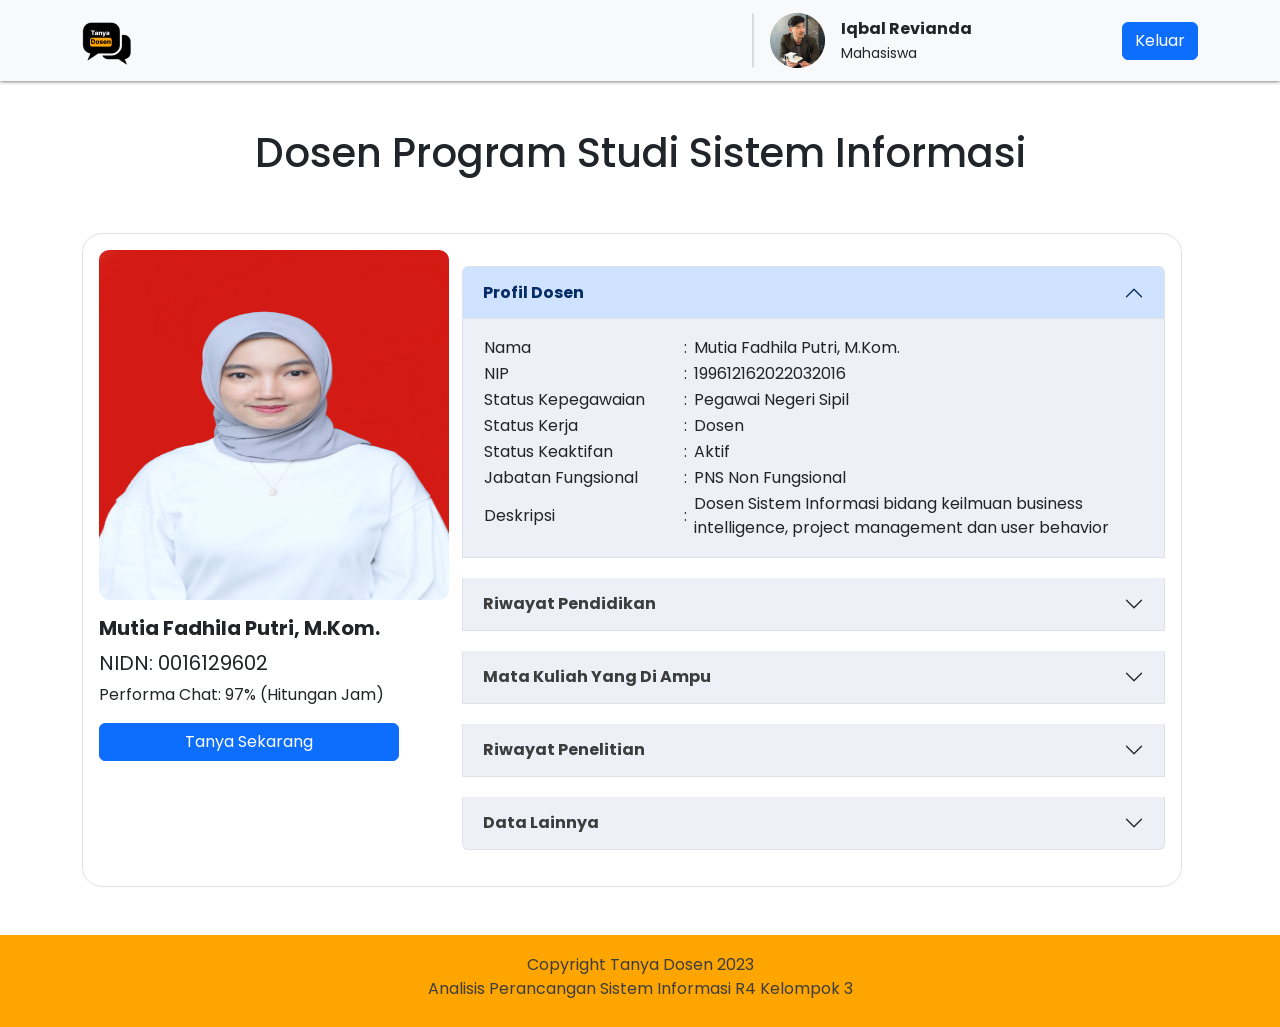
<file: profilDosenMutia.html>
<!DOCTYPE html>
<html lang="en">

<head>
    <meta charset="UTF-8">
    <meta http-equiv="X-UA-Compatible" content="IE=edge">
    <meta name="viewport" content="width=\, initial-scale=1.0">
    <title>Daftar Nama Dosen</title>
    <link rel="stylesheet" href="./bootstrap-5.3.0-alpha3-dist/css/bootstrap.css">
    <link rel="stylesheet" href="profilD.css">
    <script src="https://cdn.jsdelivr.net/npm/bootstrap@5.3.0/dist/js/bootstrap.bundle.min.js"
        integrity="sha384-geWF76RCwLtnZ8qwWowPQNguL3RmwHVBC9FhGdlKrxdiJJigb/j/68SIy3Te4Bkz"
        crossorigin="anonymous"></script>
</head>

<body>
    <!-- navbar -->
    <nav class="navbar navbar-expand-lg bg-body-tertiary" style="box-shadow: 0px 0px 4px 0px rgba(0, 0, 0, 0.75);">
        <div class="container">
            <a class="navbar-brand" href="#"><img src="./assets/image/Logo Tanya Dosen.png" alt=""></a>

            <button class="navbar-toggler" type="button" data-bs-toggle="collapse"
                data-bs-target="#navbarSupportedContent" aria-controls="navbarSupportedContent" aria-expanded="false"
                aria-label="Toggle navigation">
                <span class="navbar-toggler-icon"></span>
            </button>
            <div class="collapse navbar-collapse" id="navbarSupportedContent">
                <img class="ms-auto" src="./assets/image/Line 2.png" alt="">
                <a class="navbar-brand ms-3" href="#"><img src="./assets/image/gbr-user.png" alt=""></a>
                <a style="margin-right: 150px;">
                    <span style="font-weight: bold;">Iqbal Revianda</span>
                    <br>
                    <span style="font-size: 14px;">Mahasiswa</span>
                </a>
                <button class="btn btn-primary btn-masuk" type="submit">Keluar</button>
            </div>
        </div>
    </nav>
    <!-- navbar -->

    <!-- container -->
    <div class="container">
        <h1 class="text-center mt-5">Dosen Program Studi Sistem Informasi</h1>
        <div class="row g-2 mt-5">
            <div class="col mb-5 ">
                <div class="p-3 border bg-white me-3 kolom">
                    <div class="row">
                        <div class="container col-sm-6 col-lg-4">
                            <img src="assets/image/bukmutia.jpg" class="" style="width: 350px; height: 350px;" alt="">
                            <h3 class="mt-3">Mutia Fadhila Putri, M.Kom.</h3>
                            <p class="nidn">NIDN: 0016129602 </p>
                            <p class="performa">Performa Chat: 97% (Hitungan Jam) </p>
                            <div class="tengah">
                                <a href="./tampilanChatMhs.html" class="w-100 btn btn-primary">Tanya Sekarang</a>
                            </div>
                            
                        </div>

                        <div class="container col-lg-8  mt-3">
                            <div class="accordion mx-auto" id="accordionPanelsStayOpenExample">
                                <div class="accordion-item">
                                    <h2 class="accordion-header" id="panelsStayOpen-headingOne">
                                        <button class="accordion-button" type="button" data-bs-toggle="collapse"
                                            data-bs-target="#panelsStayOpen-collapseOne" aria-expanded="true"
                                            aria-controls="panelsStayOpen-collapseOne">
                                            Profil Dosen
                                        </button>
                                    </h2>
                                    <div id="panelsStayOpen-collapseOne" class="accordion-collapse collapse show"
                                        aria-labelledby="panelsStayOpen-headingOne">
                                        <div class="accordion-body">
                                            <table>
                                                <tr>
                                                    <td style="width: 200px;">
                                                        Nama
                                                    </td>
                                                    <td style="width: 10px;">
                                                        :
                                                    </td>
                                                    <td>
                                                        Mutia Fadhila Putri, M.Kom.
                                                    </td>
                                                </tr>
                                                <tr>
                                                    <td style="width: 200px;">
                                                        NIP
                                                    </td>
                                                    <td style="width: 10px;">
                                                        :
                                                    </td>
                                                    <td>
                                                        199612162022032016
                                                    </td>
                                                </tr>
                                                <tr>
                                                    <td style="width: 200px;">
                                                        Status Kepegawaian
                                                    </td>
                                                    <td style="width: 10px;">
                                                        :
                                                    </td>
                                                    <td>
                                                        Pegawai Negeri Sipil
                                                    </td>
                                                </tr>
                                                <tr>
                                                    <td style="width: 200px;">
                                                        Status Kerja
                                                    </td>
                                                    <td style="width: 10px;">
                                                        :
                                                    </td>
                                                    <td>
                                                        Dosen
                                                    </td>
                                                </tr>
                                                <tr>
                                                    <td style="width: 200px;">
                                                        Status Keaktifan
                                                    </td>
                                                    <td style="width: 10px;">
                                                        :
                                                    </td>
                                                    <td>
                                                        Aktif
                                                    </td>
                                                </tr>
                                                <tr>
                                                    <td style="width: 200px;">
                                                        Jabatan Fungsional
                                                    </td>
                                                    <td style="width: 10px;">
                                                        :
                                                    </td>
                                                    <td>
                                                        PNS Non Fungsional
                                                    </td>
                                                </tr>
                                                
                                                <tr>
                                                    <td style="width: 200px;">
                                                        Deskripsi
                                                    </td>
                                                    <td style="width: 10px;">
                                                        :
                                                    </td>
                                                    <td>
                                                        Dosen Sistem Informasi bidang keilmuan business intelligence, project management dan user behavior
                                                    </td>
                                                </tr>

                                            </table>
                                        </div>
                                    </div>
                                </div>
                                <div class="accordion-item">
                                    <h2 class="accordion-header" id="panelsStayOpen-headingTwo">
                                        <button class="accordion-button collapsed" type="button"
                                            data-bs-toggle="collapse" data-bs-target="#panelsStayOpen-collapseTwo"
                                            aria-expanded="false" aria-controls="panelsStayOpen-collapseTwo">
                                            Riwayat Pendidikan
                                        </button>
                                    </h2>
                                    <div id="panelsStayOpen-collapseTwo" class="accordion-collapse collapse"
                                        aria-labelledby="panelsStayOpen-headingTwo">
                                        <div class="accordion-body">
                                            <table style="width: 800px;" class="container col-sm-3">
                                                <tr>
                                                    <td style="width: 40px;"><b>No</b></td>
                                                    <td style="width: 85px;"><b>Jenjang </b></td>
                                                    <td style="width: 155px;"><b>Perguruan Tinggi</b></td>
                                                    <td style="width: 130px;"><b>Program Studi</b></td>
                                                    <td style="width: 140px;"><b>Tahun Lulus </b></td>
                                                </tr>
                                                <tr>
                                                    <td>1.</td>
                                                    <td>S2</td>
                                                    <td>Universiti Kebangsaan Malayasia</td>
                                                    <td>Manangement Information System</td>
                                                    <td>2010</td>
                                                </tr>
                                                <tr>
                                                    <td>2.</td>
                                                    <td>S1</td>
                                                    <td>Universitas Budi Luhur</td>
                                                    <td>Teknologi Informasi</td>
                                                    <td>2002</td>
                                                </tr>
                                            </table>
                                        </div>
                                    </div>
                                </div>
                                <div class="accordion-item">
                                    <h2 class="accordion-header" id="panelsStayOpen-headingThree">
                                        <button class="accordion-button collapsed" type="button"
                                            data-bs-toggle="collapse" data-bs-target="#panelsStayOpen-collapseThree"
                                            aria-expanded="false" aria-controls="panelsStayOpen-collapseThree">
                                            Mata Kuliah Yang Di Ampu
                                        </button>
                                    </h2>
                                    <div id="panelsStayOpen-collapseThree" class="accordion-collapse collapse"
                                        aria-labelledby="panelsStayOpen-headingThree">
                                        <div class="accordion-body">
                                            <table>
                                                <tr>
                                                    <td style="width: 40px;"><b>No</b></td>
                                                    <td style="width: 150px;"><b>Kode</b></td>
                                                    <td style="width: 400px;"><b>Matakuliah</b></td>
                                                    <td style="width: 150px;"><b>Semester</b></td>
                                                </tr>
                                                <tr>
                                                    <td>1</td>
                                                    <td>DSI456</td>
                                                    <td>Manajemen Perubahan dan Proyek SI</td>
                                                    <td>Ganjil 2022 / 2023</td>
                                                </tr>
                                                <tr>
                                                    <td>2</td>
                                                    <td>KOM158</td>
                                                    <td>Aplikasi Komputer</td>
                                                    <td>Genap 2021 / 2022</td>
                                                </tr>
                                                <tr>
                                                    <td>3</td>
                                                    <td>MBD222</td>
                                                    <td>Aplikasi Komputer dan program algoritm</td>
                                                    <td>Genap 2021 / 2022</td>
                                                </tr>
                                                <tr>
                                                    <td>4</td>
                                                    <td>DSI451</td>
                                                    <td>Sistem Informasi Manajemen</td>
                                                    <td>Ganjil 2021 / 2022</td>
                                                </tr>
                                            </table>
                                        </div>
                                    </div>
                                </div>
                                <div class="accordion-item">
                                    <h2 class="accordion-header" id="panelsStayOpen-headingFour">
                                        <button class="accordion-button collapsed" type="button"
                                            data-bs-toggle="collapse" data-bs-target="#panelsStayOpen-collapseFour"
                                            aria-expanded="false" aria-controls="panelsStayOpen-collapseFour">
                                            Riwayat Penelitian
                                        </button>
                                    </h2>
                                    <div id="panelsStayOpen-collapseFour" class="accordion-collapse collapse"
                                        aria-labelledby="panelsStayOpen-headingFour">
                                        <div class="accordion-body">
                                            <table>
                                                <tr>
                                                    <td style="width: 40px;"><b>No</b></td>
                                                    <td style="width: 800px;"><b>Judul</b></td>
                                                    <td><b>Tahun</b></td>
                                                </tr>
                                                <tr>
                                                    <td>1.</td>
                                                    <td>PENGEMBANGAN MULTIMEDIA INTERAKTIF BERBASIS VIRTUAL REALITY PADA MATERI SEJARAH DAN BUDAYA LOKAL PROVINSI JAMBI</td>
                                                    <td>2023</td>
                                                </tr>
                                                <tr>
                                                    <td>2.</td>
                                                    <td>Model Kesiapan Kerja Mahasiswa Universitas Jambi Di Era Revolusi Industri 4.0 Ditinjau Dari Pelatihan, Kompetensi, Self Efficacy, Locus Of Control</td>
                                                    <td>2023</td>
                                                </tr>
                                                <tr>
                                                    <td>3.</td>
                                                    <td>Evaluasi Usability Sistem Informasi Karir Universitas Jambi Menggunakan Metode System Usability Scale (SUS) Dan Heuristic Evaluation (HE) Bagi Meningkatkan Indek Kepuasan Pelayanan Pemberi Kerja</td>
                                                    <td>2023</td>
                                                </tr>
                                                <tr>
                                                    <td>4.</td>
                                                    <td>Rancang Bangun Aplikasi Game Edukasi Cerita Rakyat Jambi Putri Pinang Masak Berbasis Android</td>
                                                    <td>2022</td>
                                                </tr>
                                            </table>
                                        </div>
                                    </div>
                                </div>
                                <div class="accordion-item">
                                    <h2 class="accordion-header" id="panelsStayOpen-headingFive">
                                        <button class="accordion-button collapsed" type="button"
                                            data-bs-toggle="collapse" data-bs-target="#panelsStayOpen-collapseFive"
                                            aria-expanded="false" aria-controls="panelsStayOpen-collapseFive">
                                            Data Lainnya
                                        </button>
                                    </h2>
                                    <div id="panelsStayOpen-collapseFive" class="accordion-collapse collapse"
                                        aria-labelledby="panelsStayOpen-headingFive">
                                        <div class="accordion-body">
                                            Lorem ipsum dolor sit amet consectetur adipiscing eli mattis sit phasellus
                                            mollis sit aliquam sit nullam neque ultrices.Lorem ipsum dolor sit amet
                                            consectetur adipiscing eli Lorem ipsum dolor sit amet consectetur adipiscing
                                            eli mattis sit phasellus mollis sit aliquam sit nullam neque ultrices.Lorem
                                            ipsum dolor sit amet consectetur adipiscing eli
                                        </div>
                                    </div>
                                </div>
                            </div>

                        </div>
                    </div>
                </div>
            </div>
        </div>

    </div>
    <!-- container -->
    <!-- Footer -->
    <footer>
        <p class="pfoot mt-2" style="margin-bottom: 0; color: #3D3D3D;">Copyright Tanya Dosen 2023</p>
        <p style="margin-top: 0; color: #3D3D3D;">Analisis Perancangan Sistem Informasi R4 Kelompok 3 </p>
    </footer>
    <!-- Footer End -->
</body>

</html>
</file>
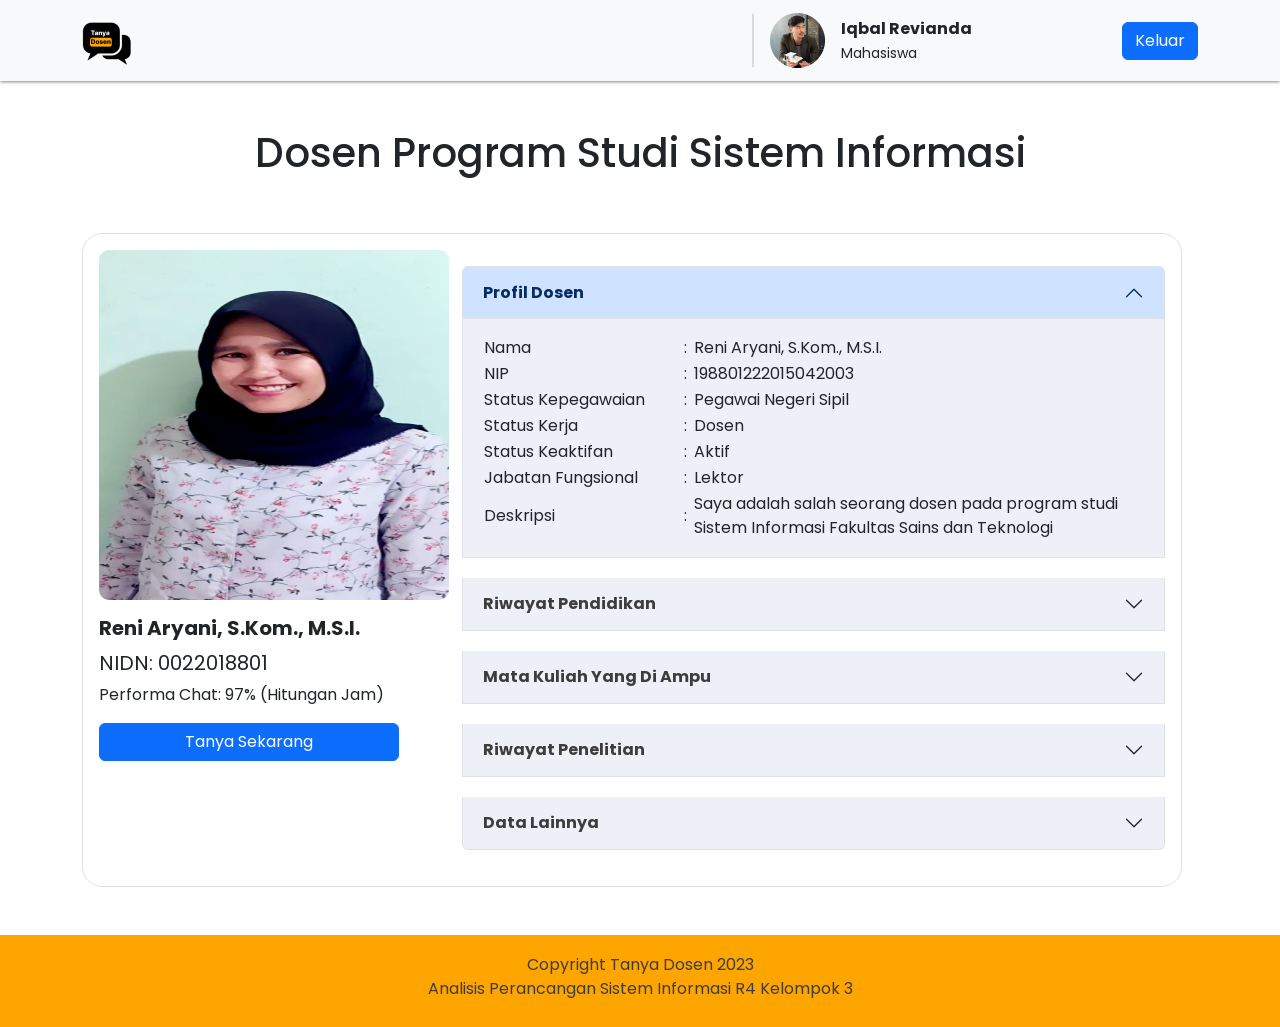
<file: profilDosenReni.html>
<!DOCTYPE html>
<html lang="en">

<head>
    <meta charset="UTF-8">
    <meta http-equiv="X-UA-Compatible" content="IE=edge">
    <meta name="viewport" content="width=\, initial-scale=1.0">
    <title>Daftar Nama Dosen</title>
    <link rel="stylesheet" href="./bootstrap-5.3.0-alpha3-dist/css/bootstrap.css">
    <link rel="stylesheet" href="profilD.css">
    <script src="https://cdn.jsdelivr.net/npm/bootstrap@5.3.0/dist/js/bootstrap.bundle.min.js"
        integrity="sha384-geWF76RCwLtnZ8qwWowPQNguL3RmwHVBC9FhGdlKrxdiJJigb/j/68SIy3Te4Bkz"
        crossorigin="anonymous"></script>
</head>

<body>
    <!-- navbar -->
    <nav class="navbar navbar-expand-lg bg-body-tertiary" style="box-shadow: 0px 0px 4px 0px rgba(0, 0, 0, 0.75);">
        <div class="container">
            <a class="navbar-brand" href="#"><img src="./assets/image/Logo Tanya Dosen.png" alt=""></a>

            <button class="navbar-toggler" type="button" data-bs-toggle="collapse"
                data-bs-target="#navbarSupportedContent" aria-controls="navbarSupportedContent" aria-expanded="false"
                aria-label="Toggle navigation">
                <span class="navbar-toggler-icon"></span>
            </button>
            <div class="collapse navbar-collapse" id="navbarSupportedContent">
                <img class="ms-auto" src="./assets/image/Line 2.png" alt="">
                <a class="navbar-brand ms-3" href="#"><img src="./assets/image/gbr-user.png" alt=""></a>
                <a style="margin-right: 150px;">
                    <span style="font-weight: bold;">Iqbal Revianda</span>
                    <br>
                    <span style="font-size: 14px;">Mahasiswa</span>
                </a>
                <button class="btn btn-primary btn-masuk" type="submit">Keluar</button>
            </div>
        </div>
    </nav>
    <!-- navbar -->

    <!-- container -->
    <div class="container">
        <h1 class="text-center mt-5">Dosen Program Studi Sistem Informasi</h1>
        <div class="row g-2 mt-5">
            <div class="col mb-5 ">
                <div class="p-3 border bg-white me-3 kolom">
                    <div class="row">
                        <div class="container col-sm-6 col-lg-4">
                            <img src="assets/image/bukreni.jpeg" class="" style="width: 350px; height: 350px;" alt="">
                            <h3 class="mt-3">Reni Aryani, S.Kom., M.S.I.</h3>
                            <p class="nidn">NIDN: 0022018801 </p>
                            <p class="performa">Performa Chat: 97% (Hitungan Jam) </p>
                            <div class="tengah">
                                <a href="./tampilanChatMhs.html" class="w-100 btn btn-primary">Tanya Sekarang</a>
                            </div>
                            
                        </div>

                        <div class="container col-lg-8  mt-3">
                            <div class="accordion mx-auto" id="accordionPanelsStayOpenExample">
                                <div class="accordion-item">
                                    <h2 class="accordion-header" id="panelsStayOpen-headingOne">
                                        <button class="accordion-button" type="button" data-bs-toggle="collapse"
                                            data-bs-target="#panelsStayOpen-collapseOne" aria-expanded="true"
                                            aria-controls="panelsStayOpen-collapseOne">
                                            Profil Dosen
                                        </button>
                                    </h2>
                                    <div id="panelsStayOpen-collapseOne" class="accordion-collapse collapse show"
                                        aria-labelledby="panelsStayOpen-headingOne">
                                        <div class="accordion-body">
                                            <table>
                                                <tr>
                                                    <td style="width: 200px;">
                                                        Nama
                                                    </td>
                                                    <td style="width: 10px;">
                                                        :
                                                    </td>
                                                    <td>
                                                        Reni Aryani, S.Kom., M.S.I.
                                                    </td>
                                                </tr>
                                                <tr>
                                                    <td style="width: 200px;">
                                                        NIP
                                                    </td>
                                                    <td style="width: 10px;">
                                                        :
                                                    </td>
                                                    <td>
                                                        198801222015042003
                                                    </td>
                                                </tr>
                                                <tr>
                                                    <td style="width: 200px;">
                                                        Status Kepegawaian
                                                    </td>
                                                    <td style="width: 10px;">
                                                        :
                                                    </td>
                                                    <td>
                                                        Pegawai Negeri Sipil
                                                    </td>
                                                </tr>
                                                <tr>
                                                    <td style="width: 200px;">
                                                        Status Kerja
                                                    </td>
                                                    <td style="width: 10px;">
                                                        :
                                                    </td>
                                                    <td>
                                                        Dosen
                                                    </td>
                                                </tr>
                                                <tr>
                                                    <td style="width: 200px;">
                                                        Status Keaktifan
                                                    </td>
                                                    <td style="width: 10px;">
                                                        :
                                                    </td>
                                                    <td>
                                                        Aktif
                                                    </td>
                                                </tr>
                                                <tr>
                                                    <td style="width: 200px;">
                                                        Jabatan Fungsional
                                                    </td>
                                                    <td style="width: 10px;">
                                                        :
                                                    </td>
                                                    <td>
                                                        Lektor
                                                    </td>
                                                </tr>
                                                <tr>
                                                    <td style="width: 200px;">
                                                        Deskripsi
                                                    </td>
                                                    <td style="width: 10px;">
                                                        :
                                                    </td>
                                                    <td>
                                                        Saya adalah salah seorang dosen pada program studi Sistem Informasi Fakultas Sains dan Teknologi
                                                    </td>
                                                </tr>

                                            </table>
                                        </div>
                                    </div>
                                </div>
                                <div class="accordion-item">
                                    <h2 class="accordion-header" id="panelsStayOpen-headingTwo">
                                        <button class="accordion-button collapsed" type="button"
                                            data-bs-toggle="collapse" data-bs-target="#panelsStayOpen-collapseTwo"
                                            aria-expanded="false" aria-controls="panelsStayOpen-collapseTwo">
                                            Riwayat Pendidikan
                                        </button>
                                    </h2>
                                    <div id="panelsStayOpen-collapseTwo" class="accordion-collapse collapse"
                                        aria-labelledby="panelsStayOpen-headingTwo">
                                        <div class="accordion-body">
                                            <table style="width: 800px;" class="container col-sm-3">
                                                <tr>
                                                    <td style="width: 40px;"><b>No</b></td>
                                                    <td style="width: 85px;"><b>Jenjang </b></td>
                                                    <td style="width: 155px;"><b>Perguruan Tinggi</b></td>
                                                    <td style="width: 130px;"><b>Program Studi</b></td>
                                                    <td style="width: 140px;"><b>Tahun Lulus </b></td>
                                                </tr>
                                                <tr>
                                                    <td>1.</td>
                                                    <td>S2</td>
                                                    <td>Universiti Kebangsaan Malayasia</td>
                                                    <td>Manangement Information System</td>
                                                    <td>2010</td>
                                                </tr>
                                                <tr>
                                                    <td>2.</td>
                                                    <td>S1</td>
                                                    <td>Universitas Budi Luhur</td>
                                                    <td>Teknologi Informasi</td>
                                                    <td>2002</td>
                                                </tr>
                                            </table>
                                        </div>
                                    </div>
                                </div>
                                <div class="accordion-item">
                                    <h2 class="accordion-header" id="panelsStayOpen-headingThree">
                                        <button class="accordion-button collapsed" type="button"
                                            data-bs-toggle="collapse" data-bs-target="#panelsStayOpen-collapseThree"
                                            aria-expanded="false" aria-controls="panelsStayOpen-collapseThree">
                                            Mata Kuliah Yang Di Ampu
                                        </button>
                                    </h2>
                                    <div id="panelsStayOpen-collapseThree" class="accordion-collapse collapse"
                                        aria-labelledby="panelsStayOpen-headingThree">
                                        <div class="accordion-body">
                                            <table>
                                                <tr>
                                                    <td style="width: 40px;"><b>No</b></td>
                                                    <td style="width: 150px;"><b>Kode</b></td>
                                                    <td style="width: 400px;"><b>Matakuliah</b></td>
                                                    <td style="width: 150px;"><b>Semester</b></td>
                                                </tr>
                                                <tr>
                                                    <td>1</td>
                                                    <td>DSI456</td>
                                                    <td>Manajemen Perubahan dan Proyek SI</td>
                                                    <td>Ganjil 2022 / 2023</td>
                                                </tr>
                                                <tr>
                                                    <td>2</td>
                                                    <td>KOM158</td>
                                                    <td>Aplikasi Komputer</td>
                                                    <td>Genap 2021 / 2022</td>
                                                </tr>
                                                <tr>
                                                    <td>3</td>
                                                    <td>MBD222</td>
                                                    <td>Aplikasi Komputer dan program algoritm</td>
                                                    <td>Genap 2021 / 2022</td>
                                                </tr>
                                                <tr>
                                                    <td>4</td>
                                                    <td>DSI451</td>
                                                    <td>Sistem Informasi Manajemen</td>
                                                    <td>Ganjil 2021 / 2022</td>
                                                </tr>
                                            </table>
                                        </div>
                                    </div>
                                </div>
                                <div class="accordion-item">
                                    <h2 class="accordion-header" id="panelsStayOpen-headingFour">
                                        <button class="accordion-button collapsed" type="button"
                                            data-bs-toggle="collapse" data-bs-target="#panelsStayOpen-collapseFour"
                                            aria-expanded="false" aria-controls="panelsStayOpen-collapseFour">
                                            Riwayat Penelitian
                                        </button>
                                    </h2>
                                    <div id="panelsStayOpen-collapseFour" class="accordion-collapse collapse"
                                        aria-labelledby="panelsStayOpen-headingFour">
                                        <div class="accordion-body">
                                            <table>
                                                <tr>
                                                    <td style="width: 40px;"><b>No</b></td>
                                                    <td style="width: 800px;"><b>Judul</b></td>
                                                    <td><b>Tahun</b></td>
                                                </tr>
                                                <tr>
                                                    <td>1.</td>
                                                    <td>PENGEMBANGAN MULTIMEDIA INTERAKTIF BERBASIS VIRTUAL REALITY PADA MATERI SEJARAH DAN BUDAYA LOKAL PROVINSI JAMBI</td>
                                                    <td>2023</td>
                                                </tr>
                                                <tr>
                                                    <td>2.</td>
                                                    <td>Model Kesiapan Kerja Mahasiswa Universitas Jambi Di Era Revolusi Industri 4.0 Ditinjau Dari Pelatihan, Kompetensi, Self Efficacy, Locus Of Control</td>
                                                    <td>2023</td>
                                                </tr>
                                                <tr>
                                                    <td>3.</td>
                                                    <td>Evaluasi Usability Sistem Informasi Karir Universitas Jambi Menggunakan Metode System Usability Scale (SUS) Dan Heuristic Evaluation (HE) Bagi Meningkatkan Indek Kepuasan Pelayanan Pemberi Kerja</td>
                                                    <td>2023</td>
                                                </tr>
                                                <tr>
                                                    <td>4.</td>
                                                    <td>Rancang Bangun Aplikasi Game Edukasi Cerita Rakyat Jambi Putri Pinang Masak Berbasis Android</td>
                                                    <td>2022</td>
                                                </tr>
                                            </table>
                                        </div>
                                    </div>
                                </div>
                                <div class="accordion-item">
                                    <h2 class="accordion-header" id="panelsStayOpen-headingFive">
                                        <button class="accordion-button collapsed" type="button"
                                            data-bs-toggle="collapse" data-bs-target="#panelsStayOpen-collapseFive"
                                            aria-expanded="false" aria-controls="panelsStayOpen-collapseFive">
                                            Data Lainnya
                                        </button>
                                    </h2>
                                    <div id="panelsStayOpen-collapseFive" class="accordion-collapse collapse"
                                        aria-labelledby="panelsStayOpen-headingFive">
                                        <div class="accordion-body">
                                            Lorem ipsum dolor sit amet consectetur adipiscing eli mattis sit phasellus
                                            mollis sit aliquam sit nullam neque ultrices.Lorem ipsum dolor sit amet
                                            consectetur adipiscing eli Lorem ipsum dolor sit amet consectetur adipiscing
                                            eli mattis sit phasellus mollis sit aliquam sit nullam neque ultrices.Lorem
                                            ipsum dolor sit amet consectetur adipiscing eli
                                        </div>
                                    </div>
                                </div>
                            </div>

                        </div>
                    </div>
                </div>
            </div>
        </div>

    </div>
    <!-- container -->
    <!-- Footer -->
    <footer>
        <p class="pfoot mt-2" style="margin-bottom: 0; color: #3D3D3D;">Copyright Tanya Dosen 2023</p>
        <p style="margin-top: 0; color: #3D3D3D;">Analisis Perancangan Sistem Informasi R4 Kelompok 3 </p>
    </footer>
    <!-- Footer End -->
</body>

</html>
</file>
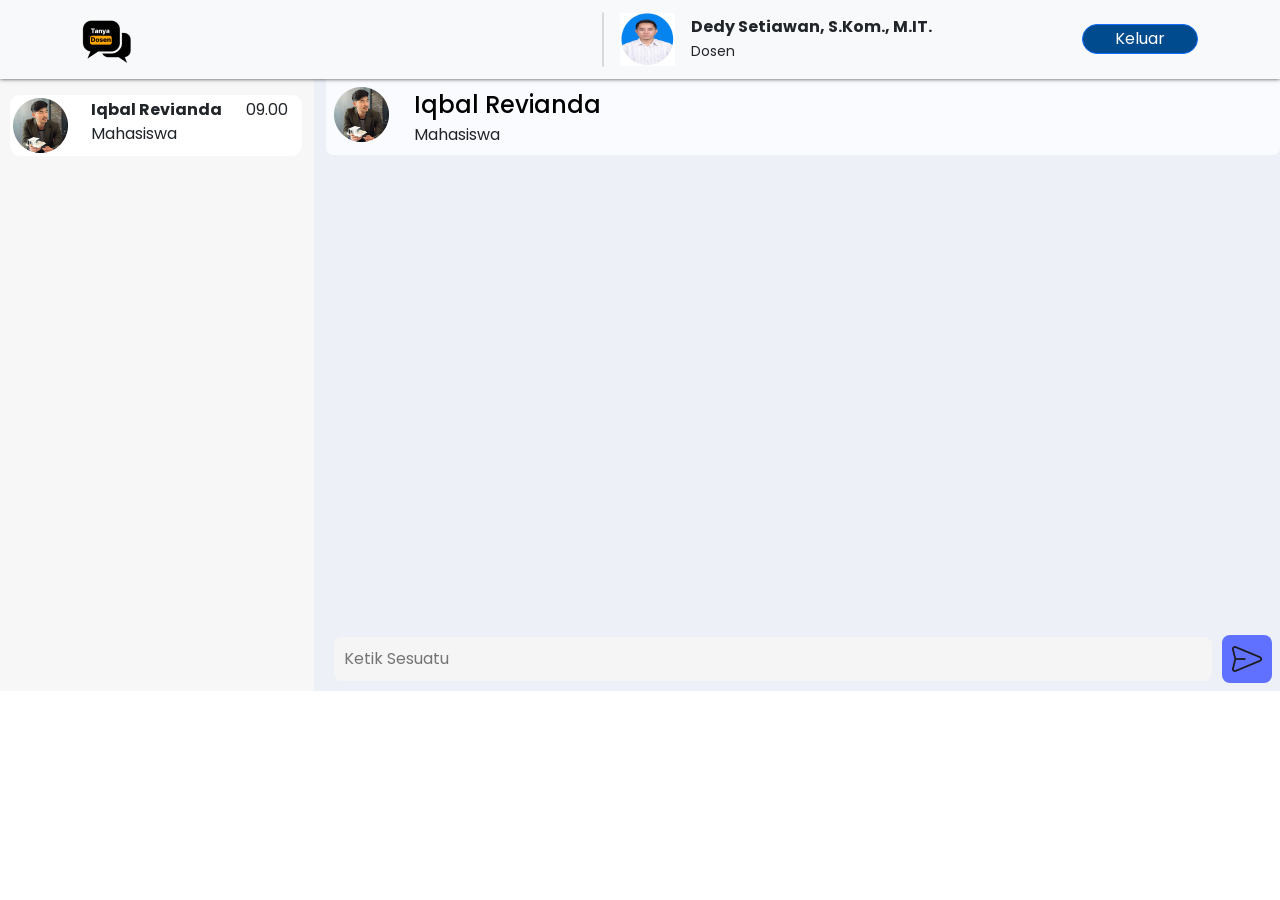
<file: tampilanChatDsn.html>
<!DOCTYPE html>
<html lang="en">
<head>
  <meta charset="UTF-8">
  <meta http-equiv="X-UA-Compatible" content="IE=edge">
  <meta name="viewport" content="width=device-width, initial-scale=1.0">
  <title>Chat Dosen</title>
  <link rel="stylesheet" href="./bootstrap-5.3.0-alpha3-dist/css/bootstrap.css">
  <link rel="stylesheet" href="./assets/css/tampilanChatMhs.css">
  <link rel="stylesheet" href="./assets/css/chatApp.css">
</head>
<body class="vh-100">
  <!-- navbar -->
  <nav class="navbar navbar-expand-lg bg-body-tertiary" style="box-shadow: 0px 0px 4px 0px rgba(0, 0, 0, 0.75);">
    <div class="container">
      <a class="navbar-brand" href="#"><img src="./assets/image/Logo Tanya Dosen.png" alt=""></a>
      
      <button class="navbar-toggler" type="button" data-bs-toggle="collapse" data-bs-target="#navbarSupportedContent" aria-controls="navbarSupportedContent" aria-expanded="false" aria-label="Toggle navigation">
        <span class="navbar-toggler-icon"></span>
      </button>
      <div class="collapse navbar-collapse" id="navbarSupportedContent">
        <img class="ms-auto" src="./assets/image/Line 2.png" alt="">
        <a class="navbar-brand ms-3" href="#"><img src="./assets/image/dediCircle.png" width="55" alt=""></a>
        <a style="margin-right: 150px;">
          <span style="font-weight: bold;">Dedy Setiawan, S.Kom., M.IT.</span>
          <br>
          <span style="font-size: 14px;">Dosen</span>
        </a>
        <a href="./index.html" class="btn btn-primary btn-masuk">Keluar</a>
        
      </div>
    </div>
  </nav>

  <div class="contianer">
    <div class="row" style="height: 520px;">
      <!-- namaUser -->
      <div class="col-3" style="background: #F7F7F7;">
        <div class="row">
          <div class="col d-flex justify-content-center mt-3">
            <div class="user-contact-list">
              <div class="row">
                <div class="col-3">
                  <img src="./assets/image/gbr-user.png" alt="">
                </div>
                <div class="col">
                  <span style="font-weight: bold;">Iqbal Revianda</span><br>
                  <span>Mahasiswa</span>
                </div>
                <div class="col-3">
                  <span>09.00</span>
                </div>
              </div>
            </div>
          </div>


          
        </div>
        
        
      </div>

      <!-- chat -->
      <div class="col-9" style="background-color: #EDF0F7;">
        <!-- Person selector: this contains buttons for user to select whether to chat as John or Jane -->
        <div class="nama-tujuan">
          <div class="row">
            <div class="col-1">
              <img src="./assets/image/gbr-user.png" width="55px" alt="">
            </div>
            <div class="col">
              <!-- Button trigger modal -->
            <a type="button" style="text-decoration: none;" class="nama-mhs" data-bs-toggle="modal" data-bs-target="#exampleModal">
              Iqbal Revianda
            </a>

            <!-- Modal -->
            <div class="modal fade" id="exampleModal" tabindex="-1" aria-labelledby="exampleModalLabel" aria-hidden="true">
              <div class="modal-dialog">
                <div class="modal-content">
                  <div class="modal-header">
                    <div class="row">
                      <div class="col-3">
                        <img src="./assets/image/gbr-user.png" alt="">
                      </div>
                      <div class="col">
                        <h4>Iqbal Revianda</h4>
                        <h6>Mahasiswa</h6>
                      </div>
                    </div>
                    
                    <button type="button" class="btn-close" data-bs-dismiss="modal" aria-label="Close"></button>
                  </div>
                  <div class="modal-body">
                    <form class="template-input-form">
                      <table>
                        <tr>
                          <td>NIM</td>
                          <td style="padding-left: 40px;">: F1E121049</td>
                        </tr>
                        <tr>
                          <td>Status</td>
                          <td style="padding-left: 40px;">: Mahasiswa (Semester 4)</td>
                        </tr>
                      </table>
                      <div class="modal-footer d-flex justify-content-center">
                        <button type="button" class="btn btn-blacklist btn-primary" data-bs-dismiss="modal">Blacklist</button>
                        <button type="button" class="btn btn-report" style="color: white; background-color: #FF6A26;" data-bs-dismiss="modal">Report</button>
                      </div>
                    </form>
                  </div>
                </div>
              </div>
            </div>
              <p style="margin: 0px;">Mahasiswa</p>
            </div>
          </div>
        </div>

        <div class="chat-container py-2 px-2">
          <div class="chat-messages" style="height: 440px;">
            <!-- <div class="message blue-bg">
              <div class="message-sender">John</div>
              <div class="message-text">Hey Jane, what's up?</div>
              <div class="message-timestamp">10:30 AM</div>
            </div>
            <div class="message gray-bg">
              <div class="message-sender">Jane</div>
              <div class="message-text">Not much, just living the dream. How about you?</div>
              <div class="message-timestamp">10:35 AM</div>
            </div> -->
          </div>

          <form class="chat-input-form">
            <input type="text" class="chat-input" required placeholder="Ketik Sesuatu" />
            <button type="submit" class="button send-button"><img src="./assets/image/send 1.png" alt=""></button>
          </form>
        </div>
      </div>
    </div>
  </div>

  <script src="./bootstrap-5.3.0-alpha3-dist/js/bootstrap.bundle.js"></script>
  <script src="./assets/js/app2.js"></script>
</body>
</html>
</file>
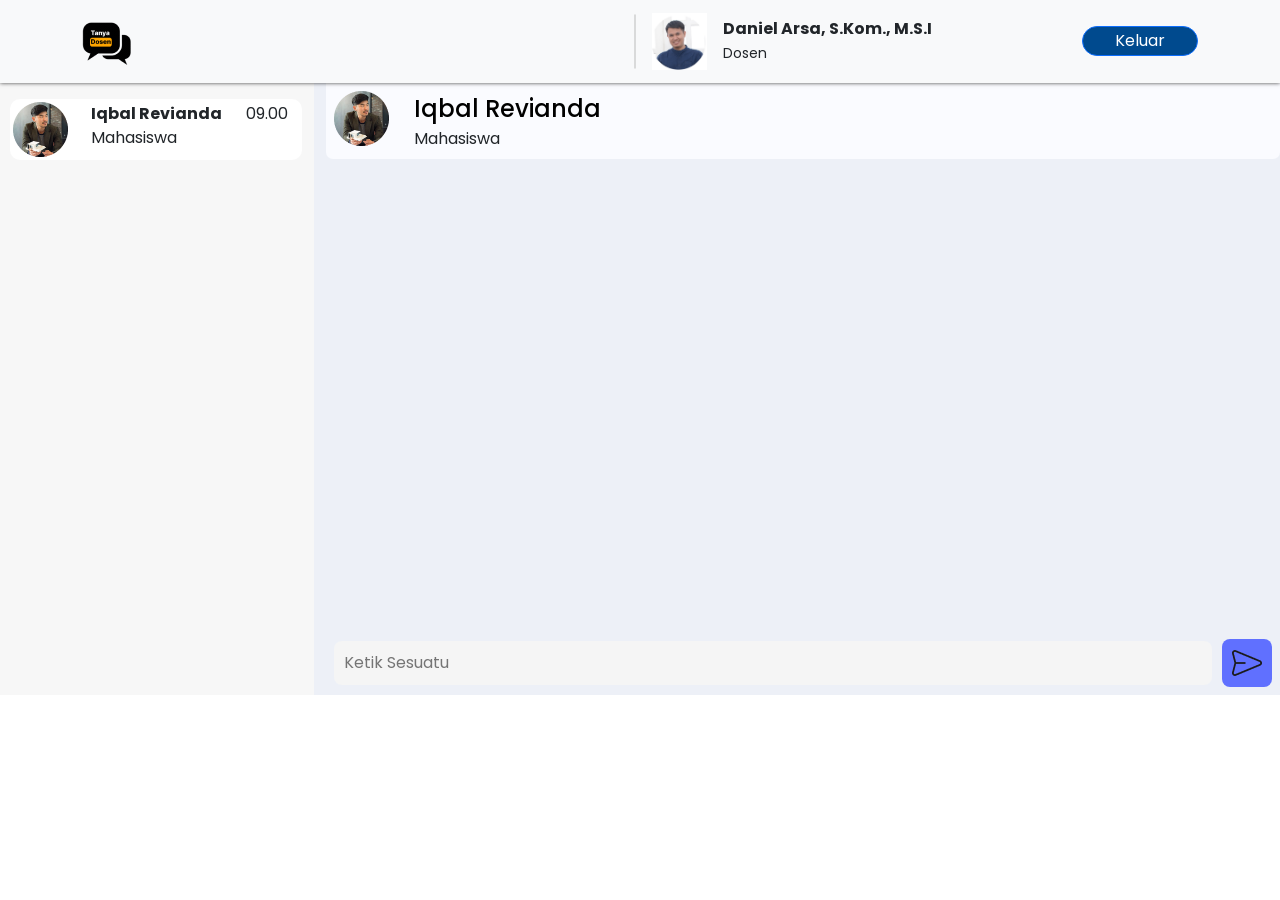
<file: tampilanChatDsnDaniel.html>
<!DOCTYPE html>
<html lang="en">
<head>
  <meta charset="UTF-8">
  <meta http-equiv="X-UA-Compatible" content="IE=edge">
  <meta name="viewport" content="width=device-width, initial-scale=1.0">
  <title>Chat Dosen</title>
  <link rel="stylesheet" href="./bootstrap-5.3.0-alpha3-dist/css/bootstrap.css">
  <link rel="stylesheet" href="./assets/css/tampilanChatMhs.css">
  <link rel="stylesheet" href="./assets/css/chatApp.css">
</head>
<body class="vh-100">
  <!-- navbar -->
  <nav class="navbar navbar-expand-lg bg-body-tertiary" style="box-shadow: 0px 0px 4px 0px rgba(0, 0, 0, 0.75);">
    <div class="container">
      <a class="navbar-brand" href="#"><img src="./assets/image/Logo Tanya Dosen.png" alt=""></a>
      
      <button class="navbar-toggler" type="button" data-bs-toggle="collapse" data-bs-target="#navbarSupportedContent" aria-controls="navbarSupportedContent" aria-expanded="false" aria-label="Toggle navigation">
        <span class="navbar-toggler-icon"></span>
      </button>
      <div class="collapse navbar-collapse" id="navbarSupportedContent">
        <img class="ms-auto" src="./assets/image/Line 2.png" alt="">
        <a class="navbar-brand ms-3" href="#"><img src="./assets/image/danielCircle.png" width="55" alt=""></a>
        <a style="margin-right: 150px;">
          <span style="font-weight: bold;">Daniel Arsa, S.Kom., M.S.I</span>
          <br>
          <span style="font-size: 14px;">Dosen</span>
        </a>
        <a href="./index.html" class="btn btn-primary btn-masuk">Keluar</a>
        
      </div>
    </div>
  </nav>

  <div class="contianer">
    <div class="row" style="height: 520px;">
      <!-- namaUser -->
      <div class="col-3" style="background: #F7F7F7;">
        <div class="row">
          <div class="col d-flex justify-content-center mt-3">
            <div class="user-contact-list">
              <div class="row">
                <div class="col-3">
                  <img src="./assets/image/gbr-user.png" alt="">
                </div>
                <div class="col">
                  <span style="font-weight: bold;">Iqbal Revianda</span><br>
                  <span>Mahasiswa</span>
                </div>
                <div class="col-3">
                  <span>09.00</span>
                </div>
              </div>
            </div>
          </div>


          
        </div>
        
        
      </div>

      <!-- chat -->
      <div class="col-9" style="background-color: #EDF0F7;">
        <!-- Person selector: this contains buttons for user to select whether to chat as John or Jane -->
        <div class="nama-tujuan">
          <div class="row">
            <div class="col-1">
              <img src="./assets/image/gbr-user.png" width="55px" alt="">
            </div>
            <div class="col">
              <!-- Button trigger modal -->
            <a type="button" style="text-decoration: none;" class="nama-mhs" data-bs-toggle="modal" data-bs-target="#exampleModal">
              Iqbal Revianda
            </a>

            <!-- Modal -->
            <div class="modal fade" id="exampleModal" tabindex="-1" aria-labelledby="exampleModalLabel" aria-hidden="true">
              <div class="modal-dialog">
                <div class="modal-content">
                  <div class="modal-header">
                    <div class="row">
                      <div class="col-3">
                        <img src="./assets/image/gbr-user.png" alt="">
                      </div>
                      <div class="col">
                        <h4>Iqbal Revianda</h4>
                        <h6>Mahasiswa</h6>
                      </div>
                    </div>
                    
                    <button type="button" class="btn-close" data-bs-dismiss="modal" aria-label="Close"></button>
                  </div>
                  <div class="modal-body">
                    <form class="template-input-form">
                      <table>
                        <tr>
                          <td>NIM</td>
                          <td style="padding-left: 40px;">: F1E121049</td>
                        </tr>
                        <tr>
                          <td>Status</td>
                          <td style="padding-left: 40px;">: Mahasiswa (Semester 4)</td>
                        </tr>
                      </table>
                      <div class="modal-footer d-flex justify-content-center">
                        <button type="button" class="btn btn-blacklist btn-primary" data-bs-dismiss="modal">Blacklist</button>
                        <button type="button" class="btn btn-report" style="color: white; background-color: #FF6A26;" data-bs-dismiss="modal">Report</button>
                      </div>
                    </form>
                  </div>
                </div>
              </div>
            </div>
              <p style="margin: 0px;">Mahasiswa</p>
            </div>
          </div>
        </div>

        <div class="chat-container py-2 px-2">
          <div class="chat-messages" style="height: 440px;">
            <!-- <div class="message blue-bg">
              <div class="message-sender">John</div>
              <div class="message-text">Hey Jane, what's up?</div>
              <div class="message-timestamp">10:30 AM</div>
            </div>
            <div class="message gray-bg">
              <div class="message-sender">Jane</div>
              <div class="message-text">Not much, just living the dream. How about you?</div>
              <div class="message-timestamp">10:35 AM</div>
            </div> -->
          </div>

          <form class="chat-input-form">
            <input type="text" class="chat-input" required placeholder="Ketik Sesuatu" />
            <button type="submit" class="button send-button"><img src="./assets/image/send 1.png" alt=""></button>
          </form>
        </div>
      </div>
    </div>
  </div>

  <script src="./bootstrap-5.3.0-alpha3-dist/js/bootstrap.bundle.js"></script>
  <script src="./assets/js/tampilanChatDsnDaniel.js"></script>
</body>
</html>
</file>
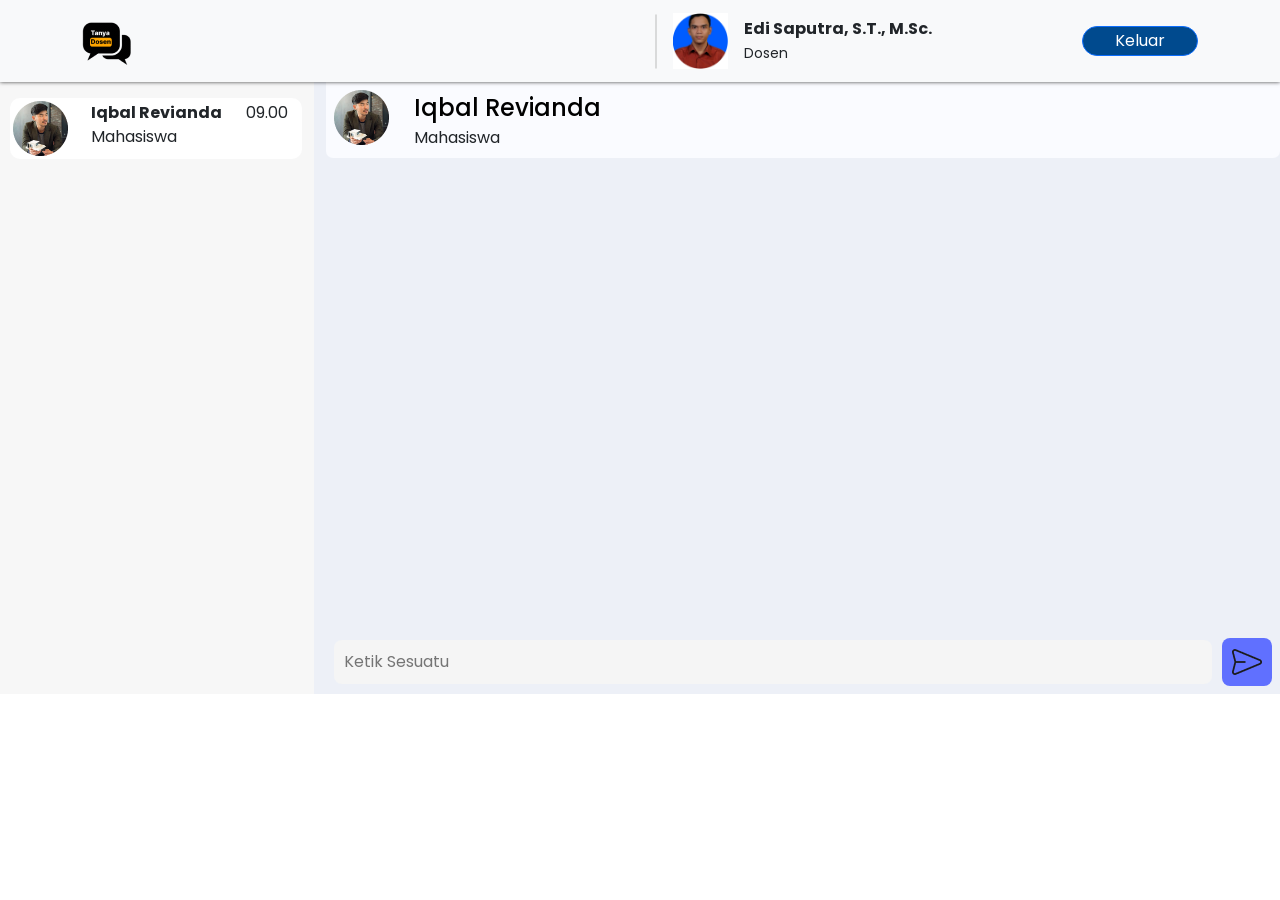
<file: tampilanChatDsnEdi.html>
<!DOCTYPE html>
<html lang="en">
<head>
  <meta charset="UTF-8">
  <meta http-equiv="X-UA-Compatible" content="IE=edge">
  <meta name="viewport" content="width=device-width, initial-scale=1.0">
  <title>Chat Dosen</title>
  <link rel="stylesheet" href="./bootstrap-5.3.0-alpha3-dist/css/bootstrap.css">
  <link rel="stylesheet" href="./assets/css/tampilanChatMhs.css">
  <link rel="stylesheet" href="./assets/css/chatApp.css">
</head>
<body class="vh-100">
  <!-- navbar -->
  <nav class="navbar navbar-expand-lg bg-body-tertiary" style="box-shadow: 0px 0px 4px 0px rgba(0, 0, 0, 0.75);">
    <div class="container">
      <a class="navbar-brand" href="#"><img src="./assets/image/Logo Tanya Dosen.png" alt=""></a>
      
      <button class="navbar-toggler" type="button" data-bs-toggle="collapse" data-bs-target="#navbarSupportedContent" aria-controls="navbarSupportedContent" aria-expanded="false" aria-label="Toggle navigation">
        <span class="navbar-toggler-icon"></span>
      </button>
      <div class="collapse navbar-collapse" id="navbarSupportedContent">
        <img class="ms-auto" src="./assets/image/Line 2.png" alt="">
        <a class="navbar-brand ms-3" href="#"><img src="./assets/image/pakediCircle.png" width="55" alt=""></a>
        <a style="margin-right: 150px;">
          <span style="font-weight: bold;">Edi Saputra, S.T., M.Sc.</span>
          <br>
          <span style="font-size: 14px;">Dosen</span>
        </a>
        <a href="./index.html" class="btn btn-primary btn-masuk">Keluar</a>
        
      </div>
    </div>
  </nav>

  <div class="contianer">
    <div class="row" style="height: 520px;">
      <!-- namaUser -->
      <div class="col-3" style="background: #F7F7F7;">
        <div class="row">
          <div class="col d-flex justify-content-center mt-3">
            <div class="user-contact-list">
              <div class="row">
                <div class="col-3">
                  <img src="./assets/image/gbr-user.png" alt="">
                </div>
                <div class="col">
                  <span style="font-weight: bold;">Iqbal Revianda</span><br>
                  <span>Mahasiswa</span>
                </div>
                <div class="col-3">
                  <span>09.00</span>
                </div>
              </div>
            </div>
          </div>


          
        </div>
        
        
      </div>

      <!-- chat -->
      <div class="col-9" style="background-color: #EDF0F7;">
        <!-- Person selector: this contains buttons for user to select whether to chat as John or Jane -->
        <div class="nama-tujuan">
          <div class="row">
            <div class="col-1">
              <img src="./assets/image/gbr-user.png" width="55px" alt="">
            </div>
            <div class="col">
              <!-- Button trigger modal -->
            <a type="button" style="text-decoration: none;" class="nama-mhs" data-bs-toggle="modal" data-bs-target="#exampleModal">
              Iqbal Revianda
            </a>

            <!-- Modal -->
            <div class="modal fade" id="exampleModal" tabindex="-1" aria-labelledby="exampleModalLabel" aria-hidden="true">
              <div class="modal-dialog">
                <div class="modal-content">
                  <div class="modal-header">
                    <div class="row">
                      <div class="col-3">
                        <img src="./assets/image/gbr-user.png" alt="">
                      </div>
                      <div class="col">
                        <h4>Iqbal Revianda</h4>
                        <h6>Mahasiswa</h6>
                      </div>
                    </div>
                    
                    <button type="button" class="btn-close" data-bs-dismiss="modal" aria-label="Close"></button>
                  </div>
                  <div class="modal-body">
                    <form class="template-input-form">
                      <table>
                        <tr>
                          <td>NIM</td>
                          <td style="padding-left: 40px;">: F1E121049</td>
                        </tr>
                        <tr>
                          <td>Status</td>
                          <td style="padding-left: 40px;">: Mahasiswa (Semester 4)</td>
                        </tr>
                      </table>
                      <div class="modal-footer d-flex justify-content-center">
                        <button type="button" class="btn btn-blacklist btn-primary" data-bs-dismiss="modal">Blacklist</button>
                        <button type="button" class="btn btn-report" style="color: white; background-color: #FF6A26;" data-bs-dismiss="modal">Report</button>
                      </div>
                    </form>
                  </div>
                </div>
              </div>
            </div>
              <p style="margin: 0px;">Mahasiswa</p>
            </div>
          </div>
        </div>

        <div class="chat-container py-2 px-2">
          <div class="chat-messages" style="height: 440px;">
            <!-- <div class="message blue-bg">
              <div class="message-sender">John</div>
              <div class="message-text">Hey Jane, what's up?</div>
              <div class="message-timestamp">10:30 AM</div>
            </div>
            <div class="message gray-bg">
              <div class="message-sender">Jane</div>
              <div class="message-text">Not much, just living the dream. How about you?</div>
              <div class="message-timestamp">10:35 AM</div>
            </div> -->
          </div>

          <form class="chat-input-form">
            <input type="text" class="chat-input" required placeholder="Ketik Sesuatu" />
            <button type="submit" class="button send-button"><img src="./assets/image/send 1.png" alt=""></button>
          </form>
        </div>
      </div>
    </div>
  </div>

  <script src="./bootstrap-5.3.0-alpha3-dist/js/bootstrap.bundle.js"></script>
  <script src="./assets/js/tampilanChatDsnEdi.js"></script>
</body>
</html>
</file>
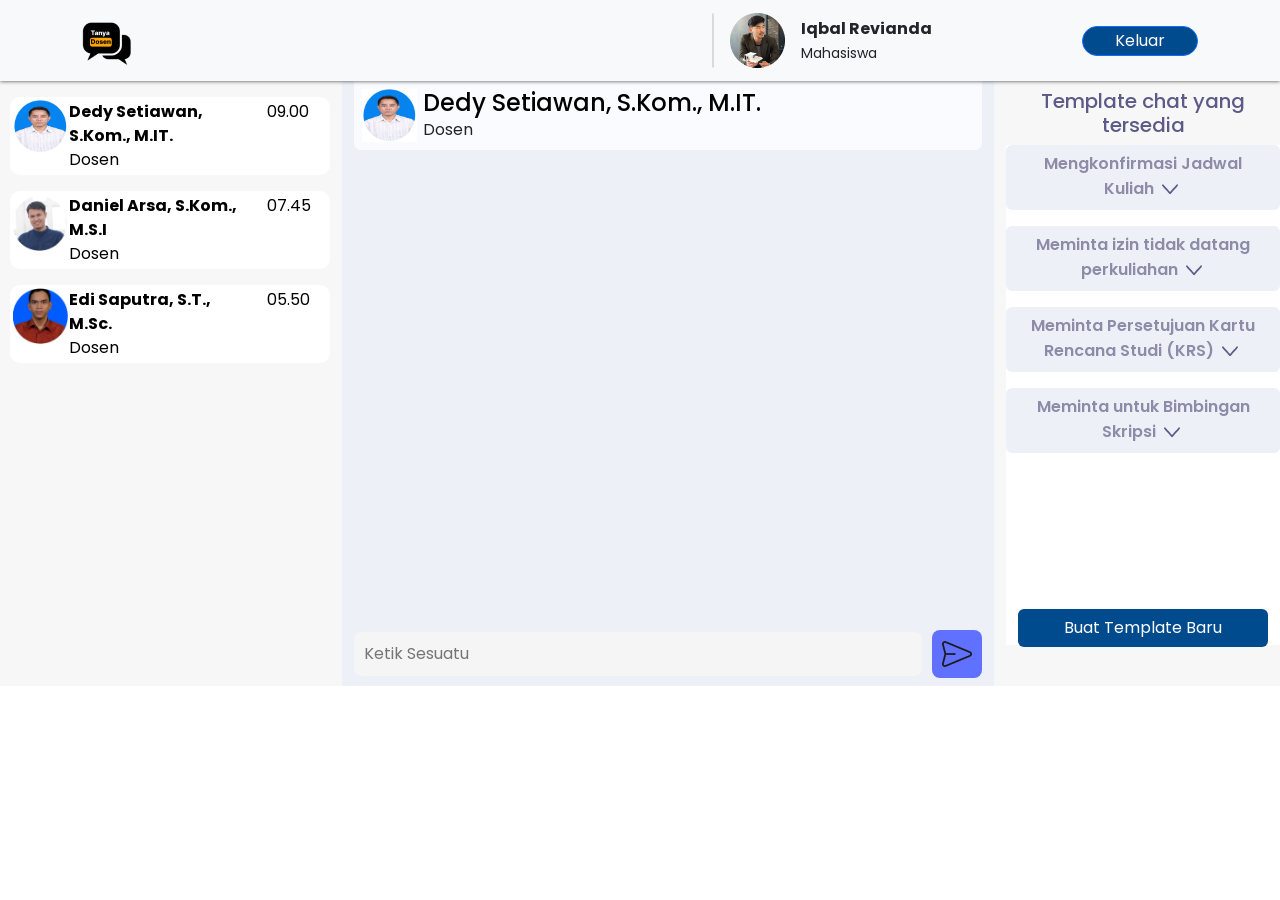
<file: tampilanChatMhs.html>
<!DOCTYPE html>
<html lang="en">
<head>
  <meta charset="UTF-8">
  <meta http-equiv="X-UA-Compatible" content="IE=edge">
  <meta name="viewport" content="width=device-width, initial-scale=1.0">
  <title>Chat Mahasiswa</title>
  <link rel="stylesheet" href="./bootstrap-5.3.0-alpha3-dist/css/bootstrap.css">
  <link rel="stylesheet" href="./assets/css/tampilanChatMhs.css">
  <link rel="stylesheet" href="./assets/css/chatApp.css">
</head>
<body class="vh-100" >
  <!-- navbar -->
  <nav class="navbar navbar-expand-lg bg-body-tertiary" style="box-shadow: 0px 0px 4px 0px rgba(0, 0, 0, 0.75);">
    <div class="container">
      <a class="navbar-brand" href="#"><img src="./assets/image/Logo Tanya Dosen.png" alt=""></a>
      
      <button class="navbar-toggler" type="button" data-bs-toggle="collapse" data-bs-target="#navbarSupportedContent" aria-controls="navbarSupportedContent" aria-expanded="false" aria-label="Toggle navigation">
        <span class="navbar-toggler-icon"></span>
      </button>
      <div class="collapse navbar-collapse" id="navbarSupportedContent">
        <img class="ms-auto" src="./assets/image/Line 2.png" alt="">
        <a class="navbar-brand ms-3" href="#"><img src="./assets/image/gbr-user.png" alt=""></a>
        <a style="margin-right: 150px;">
          <span style="font-weight: bold;">Iqbal Revianda</span>
          <br>
          <span style="font-size: 14px;">Mahasiswa</span>
        </a>
        <a class="btn btn-primary btn-masuk" href="./index.html">Keluar</a>
      </div>
    </div>
  </nav>

  <div class="contianer">
    <div class="row" style="height: 520px;">
      <!-- namaUser -->
      <div class="col-md" style="background: #F7F7F7;">
        <div class="row">
          <div class="col d-flex justify-content-center mt-3">
            <div class="user-contact-list">
              <a style="text-decoration: none; color:black;" href="./tampilanChatMhs.html">
                <div class="row">
                  <div class="col-2">
                    <img src="./assets/image/dediCircle.png" width="55px" alt="">
                  </div>
                  <div class="col">
                    <span style="font-weight: bold;">Dedy Setiawan, S.Kom., M.IT.</span><br>
                    <span>Dosen</span>
                  </div>
                  <div class="col-3">
                    <span>09.00</span>
                  </div>
                </div>
              </a>
            </div>
          </div>

          <div class="col d-flex justify-content-center mt-3">
            <div class="user-contact-list">
              <a style="text-decoration: none; color:black;" href="./tampilanChatMhsDaniel.html"> 
                <div class="row">
                  <div class="col-2">
                    <img src="./assets/image/danielCircle.png" width="55px" alt="">
                  </div>
                  <div class="col">
                    <span style="font-weight: bold;">Daniel Arsa, S.Kom., M.S.I</span><br>
                    <span>Dosen</span>
                  </div>
                  <div class="col-3">
                    <span>07.45</span>
                  </div>
                </div>
              </a>
            </div>
          </div>

          <div class="col d-flex justify-content-center mt-3">
            <div class="user-contact-list">
              <a style="text-decoration: none; color:black;" href="./tampilanChatMhsEdi.html"> 
                <div class="row">
                  <div class="col-2">
                    <img src="./assets/image/pakediCircle.png" width="55px" alt="">
                  </div>
                  <div class="col">
                    <span style="font-weight: bold;">Edi Saputra, S.T., M.Sc.</span><br>
                    <span>Dosen</span>
                  </div>
                  <div class="col-3">
                    <span>05.50</span>
                  </div>
                </div>
              </a>
            </div>
          </div>
        </div>
        
        
      </div>

      <!-- chat -->
      <div class="col-md-6" style="background-color: #EDF0F7;">
        <!-- Person selector: this contains buttons for user to select whether to chat as John or Jane -->
        <div class="nama-tujuan">
          <div class="row">
            <div class="col-1">
              <img src="./assets/image/dediCircle.png" width="55px" alt="">
            </div>
            <div class="col" style="padding-left: 20px;">
              <a href="./profilDosen.html" style="color: black; text-decoration: none;"><h4 style="margin: 0px;">Dedy Setiawan, S.Kom., M.IT.</h4></a>
              <p style="margin: 0px;">Dosen</p>
            </div>
          </div>
        </div>
        <div class="chat-container py-2">
          <div class="chat-messages" style="height: 440px;">
            <!-- <div class="message blue-bg">
              <div class="message-sender">John</div>
              <div class="message-text">Hey Jane, what's up?</div>
              <div class="message-timestamp">10:30 AM</div>
            </div>
            <div class="message gray-bg">
              <div class="message-sender">Jane</div>
              <div class="message-text">Not much, just living the dream. How about you?</div>
              <div class="message-timestamp">10:35 AM</div>
            </div> -->
          </div>

          <form class="chat-input-form">
            <input type="text" class="chat-input" required placeholder="Ketik Sesuatu"/>
            <button type="submit" class="button send-button"><img src="./assets/image/send 1.png" alt=""></button>
          </form>
        </div>
        
      </div>


<!-- template -->
      <div class="col" style="background: #F7F7F7;">
        <div class="row">
          <div class="col">
            <h5 style="text-align: center; color: #5D5A88;" class="mt-2">Template chat yang tersedia</h5>
          </div>
        </div>
        <div style="background-color: #FFFFFF; height: 500px;">
          <div class="row">
            <div class="col-md">
              <div class="template" style="height: 440px; overflow-y: scroll;">
                <div class="dropdown mb-3">
                  <button type="button" style="color: #8D8BA7; font-weight:600; background: #EDF0F7;" class="btn" data-bs-toggle="dropdown" aria-expanded="false" data-bs-auto-close="outside">
                    Mengkonfirmasi Jadwal Kuliah <img src="./assets/image/Arrow - Down 2.png" alt="">
                  </button>
                  <form style="background-color: #EDF0F7;" class="dropdown-menu p-4">
                    <div class="mb-3">
                      <p style="color: #5D5A88;">Assalamualaikum warahmatullahi wabarakatuh, Selamat siang Pak, mohon maaf mengganggu waktunya. Saya Iqbal Revianda dengan NIM F1E121049 Mahasiswa Prodi Sistem Informasi. Izin mengkonfirmasi jadwal kelas Sistem Informasi Manajemen, untuk pertemuan minggu ini apakah dilakukan secara online atau offline pak? Atas perhatian Bapak Saya ucapkan terimakasih</p>
                    </div>
                    <button id="btnTemplate" type="button" class="btn-satu btn" style="background-color: #004A8E; color:white;">Pakai Template</button>
                  </form>
                </div>
                
                <div class="dropdown mb-3">
                  <button type="button" style="color: #8D8BA7; font-weight:600; background: #EDF0F7;" class="btn" data-bs-toggle="dropdown" aria-expanded="false" data-bs-auto-close="outside">
                    Meminta izin tidak datang perkuliahan <img src="./assets/image/Arrow - Down 2.png" alt="">
                  </button>
                  <form style="background-color: #EDF0F7;" class="dropdown-menu p-4">
                    <div class="mb-3">
                      <p style="color: #5D5A88;">Assalamualaikum Wr. Wb.
                        Selamat pagi, mohon maaf menganggu waktunya Pak, sebelumnya izin memperkenalkan diri nama saya Iqbal Revianda, mahasiswa Sistem Informasi. 
                        
                        Maksud saya menghubungi bapak untuk izin besok siang nanti tidak bisa mengikuti kelas mata kuliah Sistem Informasi Manajemen dikarenakan sedang sakit demam sehingga tidak bisa beraktivitas seperti biasanya.
                        
                        Terima kasih atas perhatian Bapak, semoga Bapak sehat selalu.
                        
                        Wassalamualaikum Wr. Wb.</p>
                    </div>
                    <button id="btnTemplate" type="button" class="btn-dua btn" style="background-color: #004A8E; color:white;">Pakai Template</button>
                  </form>
                </div>
                
                <div class="dropdown mb-3">
                  <button type="button" style="color: #8D8BA7; font-weight:600; background: #EDF0F7;" class="btn" data-bs-toggle="dropdown" aria-expanded="false" data-bs-auto-close="outside">
                    Meminta Persetujuan Kartu Rencana Studi (KRS) <img src="./assets/image/Arrow - Down 2.png" alt="">
                  </button>
                  <form style="background-color: #EDF0F7;" class="dropdown-menu p-4">
                    <div class="mb-3">
                      <p style="color: #5D5A88;">Assalamu'alaikum. Selamat Pagi Pak. Saya Iqbal Revianda dengan nim F1E121049 mahasiswa jurusan Sistem Informasi angkatan 2021. Saya sudah selesai mengisi KRS online untuk semester 4 tahun ajaran 2022/2023, Pak. Mohon Bapak untuk menyetujui KRS saya</p>
                    </div>
                    <button id="btnTemplate" type="button" class="btn-tiga btn" style="background-color: #004A8E; color:white;">Pakai Template</button>
                  </form>
                </div>

                <div class="dropdown mb-3">
                  <button type="button" style="color: #8D8BA7; font-weight:600; background: #EDF0F7;" class="btn" data-bs-toggle="dropdown" aria-expanded="false" data-bs-auto-close="outside">
                    Meminta untuk Bimbingan Skripsi <img src="./assets/image/Arrow - Down 2.png" alt="">
                  </button>
                  <form style="background-color: #EDF0F7;" class="dropdown-menu p-4">
                    <div class="mb-3">
                      <p style="color: #5D5A88;">Assalamualaikum Pak, maaf mengganggu waktunya. Saya Iqbal Revianda, mahasiswa Sistem Informasi dengan NIM F1E121049.

                        Saya bermaksud untuk bimbingan skripsi dengan Bapak pekan ini, kira kira Bapak berkenan di hari apa dan jam berapa ya?
                        
                        Terima kasih banyak atas perhatian dan jawabannya Pak. </p>
                    </div>
                    <button id="btnTemplate" type="button" class="btn-empat btn" style="background-color: #004A8E; color:white;">Pakai Template</button>
                  </form>
                </div>
                
              </div>
            </div>
          </div>
          <div class="row p-4">
            <!-- Button trigger modal -->
            <button type="button" style="color: white; background-color: #004A8E;" class="btn" data-bs-toggle="modal" data-bs-target="#exampleModal">
              Buat Template Baru
            </button>

            <!-- Modal -->
            <div class="modal fade" id="exampleModal" tabindex="-1" aria-labelledby="exampleModalLabel" aria-hidden="true">
              <div class="modal-dialog">
                <div class="modal-content">
                  <div class="modal-header">
                    <h1 class="modal-title fs-5" id="exampleModalLabel">Buat Template Baru</h1>
                    
                    <button type="button" class="btn-close" data-bs-dismiss="modal" aria-label="Close"></button>
                  </div>
                  <div class="modal-body">
                    <form class="template-input-form">
                      <p style="margin-bottom: 0;"><b>Judul Template</b></p>
                      <input type="text" class="template-input-judul" required placeholder="Ketik Judul Template" />
                      <p style="margin-top: 10px; margin-bottom: 0;"><b>Chat Template</b></p>
                      <textarea name="template-chat" id="chatTemplateInput" cols="55" rows="10" placeholder="Ketik Template Pesan"></textarea>
                      <div class="modal-footer">
                        <button type="button" class="btn btn-secondary" data-bs-dismiss="modal">Close</button>
                        <button type="submit" class="btn btn-primary" data-bs-dismiss="modal">Simpan Template</button>
                      </div>
                    </form>
                  </div>
                </div>
              </div>
            </div>
            
          </div>
        </div>
        
      </div>
    </div>
  </div>

  <script src="./bootstrap-5.3.0-alpha3-dist/js/bootstrap.bundle.js"></script>
  <script src="./assets/js/app.js"></script>
</body>
</html>
</file>
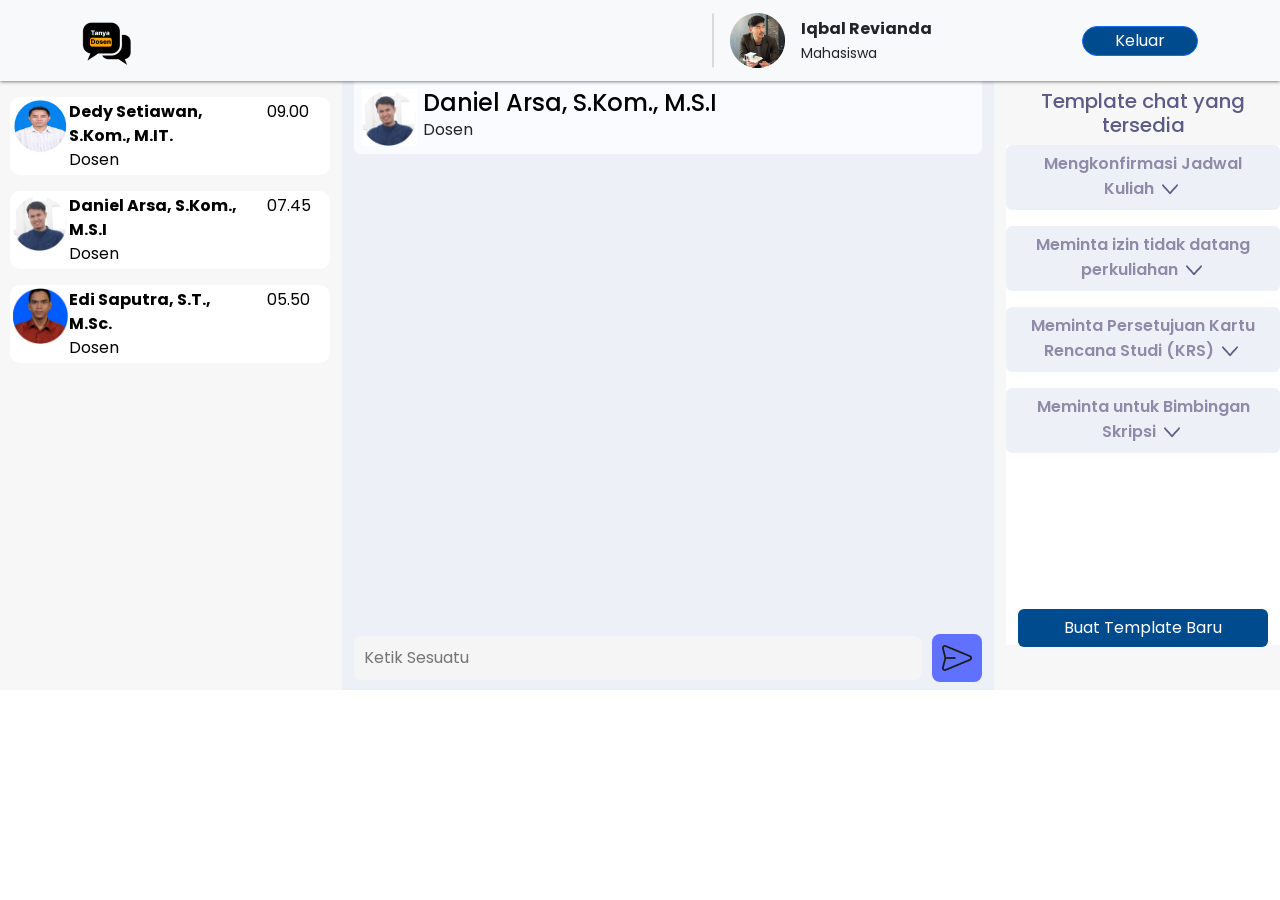
<file: tampilanChatMhsDaniel.html>
<!DOCTYPE html>
<html lang="en">
<head>
  <meta charset="UTF-8">
  <meta http-equiv="X-UA-Compatible" content="IE=edge">
  <meta name="viewport" content="width=device-width, initial-scale=1.0">
  <title>Chat Mahasiswa</title>
  <link rel="stylesheet" href="./bootstrap-5.3.0-alpha3-dist/css/bootstrap.css">
  <link rel="stylesheet" href="./assets/css/tampilanChatMhs.css">
  <link rel="stylesheet" href="./assets/css/chatApp.css">
</head>
<body class="vh-100" >
  <!-- navbar -->
  <nav class="navbar navbar-expand-lg bg-body-tertiary" style="box-shadow: 0px 0px 4px 0px rgba(0, 0, 0, 0.75);">
    <div class="container">
      <a class="navbar-brand" href="#"><img src="./assets/image/Logo Tanya Dosen.png" alt=""></a>
      
      <button class="navbar-toggler" type="button" data-bs-toggle="collapse" data-bs-target="#navbarSupportedContent" aria-controls="navbarSupportedContent" aria-expanded="false" aria-label="Toggle navigation">
        <span class="navbar-toggler-icon"></span>
      </button>
      <div class="collapse navbar-collapse" id="navbarSupportedContent">
        <img class="ms-auto" src="./assets/image/Line 2.png" alt="">
        <a class="navbar-brand ms-3" href="#"><img src="./assets/image/gbr-user.png" alt=""></a>
        <a style="margin-right: 150px;">
          <span style="font-weight: bold;">Iqbal Revianda</span>
          <br>
          <span style="font-size: 14px;">Mahasiswa</span>
        </a>
        <a class="btn btn-primary btn-masuk" href="./index.html">Keluar</a>
      </div>
    </div>
  </nav>

  <div class="contianer">
    <div class="row" style="height: 520px;">
      <!-- namaUser -->
      <div class="col-md" style="background: #F7F7F7;">
        <div class="row">
          <div class="col d-flex justify-content-center mt-3">
            <div class="user-contact-list">
              <a style="text-decoration: none; color:black;" href="./tampilanChatMhs.html">
                <div class="row">
                  <div class="col-2">
                    <img src="./assets/image/dediCircle.png" width="55px" alt="">
                  </div>
                  <div class="col">
                    <span style="font-weight: bold;">Dedy Setiawan, S.Kom., M.IT.</span><br>
                    <span>Dosen</span>
                  </div>
                  <div class="col-3">
                    <span>09.00</span>
                  </div>
                </div>
              </a>
            </div>
          </div>

          <div class="col d-flex justify-content-center mt-3">
            <div class="user-contact-list">
              <a style="text-decoration: none; color:black;" href="./tampilanChatMhsDaniel.html"> 
                <div class="row">
                  <div class="col-2">
                    <img src="./assets/image/danielCircle.png" width="55px" alt="">
                  </div>
                  <div class="col">
                    <span style="font-weight: bold;">Daniel Arsa, S.Kom., M.S.I</span><br>
                    <span>Dosen</span>
                  </div>
                  <div class="col-3">
                    <span>07.45</span>
                  </div>
                </div>
              </a>
            </div>
          </div>

          <div class="col d-flex justify-content-center mt-3">
            <div class="user-contact-list">
              <a style="text-decoration: none; color:black;" href="./tampilanChatMhsEdi.html"> 
                <div class="row">
                  <div class="col-2">
                    <img src="./assets/image/pakediCircle.png" width="55px" alt="">
                  </div>
                  <div class="col">
                    <span style="font-weight: bold;">Edi Saputra, S.T., M.Sc.</span><br>
                    <span>Dosen</span>
                  </div>
                  <div class="col-3">
                    <span>05.50</span>
                  </div>
                </div>
              </a>
            </div>
          </div>
        </div>
        
        
      </div>

      <!-- chat -->
      <div class="col-md-6" style="background-color: #EDF0F7;">
        <!-- Person selector: this contains buttons for user to select whether to chat as John or Jane -->
        <div class="nama-tujuan">
          <div class="row">
            <div class="col-1">
              <img src="./assets/image/danielCircle.png" width="55px" alt="">
            </div>
            <div class="col" style="padding-left: 20px;">
              <a href="./profilDosen.html" style="color: black; text-decoration: none;"><h4 style="margin: 0px;">Daniel Arsa, S.Kom., M.S.I</h4></a>
              <p style="margin: 0px;">Dosen</p>
            </div>
          </div>
        </div>
        <div class="chat-container py-2">
          <div class="chat-messages" style="height: 440px;">
            <!-- <div class="message blue-bg">
              <div class="message-sender">John</div>
              <div class="message-text">Hey Jane, what's up?</div>
              <div class="message-timestamp">10:30 AM</div>
            </div>
            <div class="message gray-bg">
              <div class="message-sender">Jane</div>
              <div class="message-text">Not much, just living the dream. How about you?</div>
              <div class="message-timestamp">10:35 AM</div>
            </div> -->
          </div>

          <form class="chat-input-form">
            <input type="text" class="chat-input" required placeholder="Ketik Sesuatu"/>
            <button type="submit" class="button send-button"><img src="./assets/image/send 1.png" alt=""></button>
          </form>
        </div>
        
      </div>


<!-- template -->
      <div class="col" style="background: #F7F7F7;">
        <div class="row">
          <div class="col">
            <h5 style="text-align: center; color: #5D5A88;" class="mt-2">Template chat yang tersedia</h5>
          </div>
        </div>
        <div style="background-color: #FFFFFF; height: 500px;">
          <div class="row">
            <div class="col-md">
              <div class="template" style="height: 440px; overflow-y: scroll;">
                <div class="dropdown mb-3">
                  <button type="button" style="color: #8D8BA7; font-weight:600; background: #EDF0F7;" class="btn" data-bs-toggle="dropdown" aria-expanded="false" data-bs-auto-close="outside">
                    Mengkonfirmasi Jadwal Kuliah <img src="./assets/image/Arrow - Down 2.png" alt="">
                  </button>
                  <form style="background-color: #EDF0F7;" class="dropdown-menu p-4">
                    <div class="mb-3">
                      <p style="color: #5D5A88;">Assalamualaikum warahmatullahi wabarakatuh, Selamat siang Pak, mohon maaf mengganggu waktunya. Saya Iqbal Revianda dengan NIM F1E121049 Mahasiswa Prodi Sistem Informasi. Izin mengkonfirmasi jadwal kelas Sistem Informasi Manajemen, untuk pertemuan minggu ini apakah dilakukan secara online atau offline pak? Atas perhatian Bapak Saya ucapkan terimakasih</p>
                    </div>
                    <button id="btnTemplate" type="button" class="btn-satu btn" style="background-color: #004A8E; color:white;">Pakai Template</button>
                  </form>
                </div>
                
                <div class="dropdown mb-3">
                  <button type="button" style="color: #8D8BA7; font-weight:600; background: #EDF0F7;" class="btn" data-bs-toggle="dropdown" aria-expanded="false" data-bs-auto-close="outside">
                    Meminta izin tidak datang perkuliahan <img src="./assets/image/Arrow - Down 2.png" alt="">
                  </button>
                  <form style="background-color: #EDF0F7;" class="dropdown-menu p-4">
                    <div class="mb-3">
                      <p style="color: #5D5A88;">Assalamualaikum Wr. Wb.
                        Selamat pagi, mohon maaf menganggu waktunya Pak, sebelumnya izin memperkenalkan diri nama saya Iqbal Revianda, mahasiswa Sistem Informasi. 
                        
                        Maksud saya menghubungi bapak untuk izin besok siang nanti tidak bisa mengikuti kelas mata kuliah Sistem Informasi Manajemen dikarenakan sedang sakit demam sehingga tidak bisa beraktivitas seperti biasanya.
                        
                        Terima kasih atas perhatian Bapak, semoga Bapak sehat selalu.
                        
                        Wassalamualaikum Wr. Wb.</p>
                    </div>
                    <button id="btnTemplate" type="button" class="btn-dua btn" style="background-color: #004A8E; color:white;">Pakai Template</button>
                  </form>
                </div>
                
                <div class="dropdown mb-3">
                  <button type="button" style="color: #8D8BA7; font-weight:600; background: #EDF0F7;" class="btn" data-bs-toggle="dropdown" aria-expanded="false" data-bs-auto-close="outside">
                    Meminta Persetujuan Kartu Rencana Studi (KRS) <img src="./assets/image/Arrow - Down 2.png" alt="">
                  </button>
                  <form style="background-color: #EDF0F7;" class="dropdown-menu p-4">
                    <div class="mb-3">
                      <p style="color: #5D5A88;">Assalamu'alaikum. Selamat Pagi Pak. Saya Iqbal Revianda dengan nim F1E121049 mahasiswa jurusan Sistem Informasi angkatan 2021. Saya sudah selesai mengisi KRS online untuk semester 4 tahun ajaran 2022/2023, Pak. Mohon Bapak untuk menyetujui KRS saya</p>
                    </div>
                    <button id="btnTemplate" type="button" class="btn-tiga btn" style="background-color: #004A8E; color:white;">Pakai Template</button>
                  </form>
                </div>

                <div class="dropdown mb-3">
                  <button type="button" style="color: #8D8BA7; font-weight:600; background: #EDF0F7;" class="btn" data-bs-toggle="dropdown" aria-expanded="false" data-bs-auto-close="outside">
                    Meminta untuk Bimbingan Skripsi <img src="./assets/image/Arrow - Down 2.png" alt="">
                  </button>
                  <form style="background-color: #EDF0F7;" class="dropdown-menu p-4">
                    <div class="mb-3">
                      <p style="color: #5D5A88;">Assalamualaikum Pak, maaf mengganggu waktunya. Saya Iqbal Revianda, mahasiswa Sistem Informasi dengan NIM F1E121049.

                        Saya bermaksud untuk bimbingan skripsi dengan Bapak pekan ini, kira kira Bapak berkenan di hari apa dan jam berapa ya?
                        
                        Terima kasih banyak atas perhatian dan jawabannya Pak. </p>
                    </div>
                    <button id="btnTemplate" type="button" class="btn-empat btn" style="background-color: #004A8E; color:white;">Pakai Template</button>
                  </form>
                </div>
                
              </div>
            </div>
          </div>
          <div class="row p-4">
            <!-- Button trigger modal -->
            <button type="button" style="color: white; background-color: #004A8E;" class="btn" data-bs-toggle="modal" data-bs-target="#exampleModal">
              Buat Template Baru
            </button>

            <!-- Modal -->
            <div class="modal fade" id="exampleModal" tabindex="-1" aria-labelledby="exampleModalLabel" aria-hidden="true">
              <div class="modal-dialog">
                <div class="modal-content">
                  <div class="modal-header">
                    <h1 class="modal-title fs-5" id="exampleModalLabel">Buat Template Baru</h1>
                    
                    <button type="button" class="btn-close" data-bs-dismiss="modal" aria-label="Close"></button>
                  </div>
                  <div class="modal-body">
                    <form class="template-input-form">
                      <p style="margin-bottom: 0;"><b>Judul Template</b></p>
                      <input type="text" class="template-input-judul" required placeholder="Ketik Judul Template" />
                      <p style="margin-top: 10px; margin-bottom: 0;"><b>Chat Template</b></p>
                      <textarea name="template-chat" id="chatTemplateInput" cols="55" rows="10" placeholder="Ketik Template Pesan"></textarea>
                      <div class="modal-footer">
                        <button type="button" class="btn btn-secondary" data-bs-dismiss="modal">Close</button>
                        <button type="submit" class="btn btn-primary" data-bs-dismiss="modal">Simpan Template</button>
                      </div>
                    </form>
                  </div>
                </div>
              </div>
            </div>
            
          </div>
        </div>
        
      </div>
    </div>
  </div>

  <script src="./bootstrap-5.3.0-alpha3-dist/js/bootstrap.bundle.js"></script>
  <script src="./assets/js/app3.js"></script>
</body>
</html>
</file>
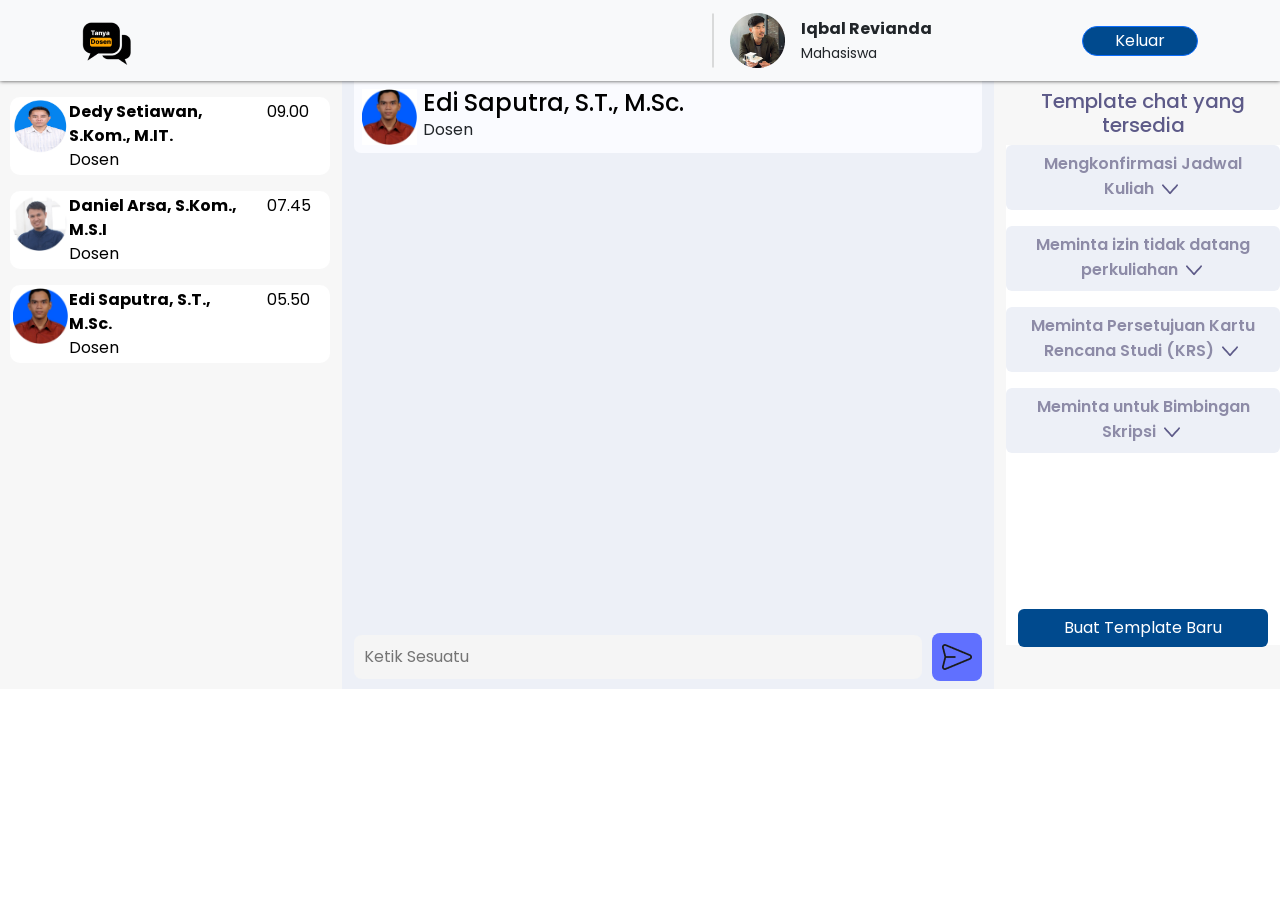
<file: tampilanChatMhsEdi.html>
<!DOCTYPE html>
<html lang="en">
<head>
  <meta charset="UTF-8">
  <meta http-equiv="X-UA-Compatible" content="IE=edge">
  <meta name="viewport" content="width=device-width, initial-scale=1.0">
  <title>Chat Mahasiswa</title>
  <link rel="stylesheet" href="./bootstrap-5.3.0-alpha3-dist/css/bootstrap.css">
  <link rel="stylesheet" href="./assets/css/tampilanChatMhs.css">
  <link rel="stylesheet" href="./assets/css/chatApp.css">
</head>
<body class="vh-100" >
  <!-- navbar -->
  <nav class="navbar navbar-expand-lg bg-body-tertiary" style="box-shadow: 0px 0px 4px 0px rgba(0, 0, 0, 0.75);">
    <div class="container">
      <a class="navbar-brand" href="#"><img src="./assets/image/Logo Tanya Dosen.png" alt=""></a>
      
      <button class="navbar-toggler" type="button" data-bs-toggle="collapse" data-bs-target="#navbarSupportedContent" aria-controls="navbarSupportedContent" aria-expanded="false" aria-label="Toggle navigation">
        <span class="navbar-toggler-icon"></span>
      </button>
      <div class="collapse navbar-collapse" id="navbarSupportedContent">
        <img class="ms-auto" src="./assets/image/Line 2.png" alt="">
        <a class="navbar-brand ms-3" href="#"><img src="./assets/image/gbr-user.png" alt=""></a>
        <a style="margin-right: 150px;">
          <span style="font-weight: bold;">Iqbal Revianda</span>
          <br>
          <span style="font-size: 14px;">Mahasiswa</span>
        </a>
        <a class="btn btn-primary btn-masuk" href="./index.html">Keluar</a>
      </div>
    </div>
  </nav>

  <div class="contianer">
    <div class="row" style="height: 520px;">
      <!-- namaUser -->
      <div class="col-md" style="background: #F7F7F7;">
        <div class="row">
          <div class="col d-flex justify-content-center mt-3">
            <div class="user-contact-list">
              <a style="text-decoration: none; color:black;" href="./tampilanChatMhs.html">
                <div class="row">
                  <div class="col-2">
                    <img src="./assets/image/dediCircle.png" width="55px" alt="">
                  </div>
                  <div class="col">
                    <span style="font-weight: bold;">Dedy Setiawan, S.Kom., M.IT.</span><br>
                    <span>Dosen</span>
                  </div>
                  <div class="col-3">
                    <span>09.00</span>
                  </div>
                </div>
              </a>
            </div>
          </div>

          <div class="col d-flex justify-content-center mt-3">
            <div class="user-contact-list">
              <a style="text-decoration: none; color:black;" href="./tampilanChatMhsDaniel.html"> 
                <div class="row">
                  <div class="col-2">
                    <img src="./assets/image/danielCircle.png" width="55px" alt="">
                  </div>
                  <div class="col">
                    <span style="font-weight: bold;">Daniel Arsa, S.Kom., M.S.I</span><br>
                    <span>Dosen</span>
                  </div>
                  <div class="col-3">
                    <span>07.45</span>
                  </div>
                </div>
              </a>
            </div>
          </div>

          <div class="col d-flex justify-content-center mt-3">
            <div class="user-contact-list">
              <a style="text-decoration: none; color:black;" href="./tampilanChatMhsEdi.html"> 
                <div class="row">
                  <div class="col-2">
                    <img src="./assets/image/pakediCircle.png" width="55px" alt="">
                  </div>
                  <div class="col">
                    <span style="font-weight: bold;">Edi Saputra, S.T., M.Sc.</span><br>
                    <span>Dosen</span>
                  </div>
                  <div class="col-3">
                    <span>05.50</span>
                  </div>
                </div>
              </a>
            </div>
          </div>
        </div>
        
        
      </div>

      <!-- chat -->
      <div class="col-md-6" style="background-color: #EDF0F7;">
        <!-- Person selector: this contains buttons for user to select whether to chat as John or Jane -->
        <div class="nama-tujuan">
          <div class="row">
            <div class="col-1">
              <img src="./assets/image/pakediCircle.png" width="55px" alt="">
            </div>
            <div class="col" style="padding-left: 20px;">
              <a href="./profilDosen.html" style="color: black; text-decoration: none;"><h4 style="margin: 0px;">Edi Saputra, S.T., M.Sc.</h4></a>
              <p style="margin: 0px;">Dosen</p>
            </div>
          </div>
        </div>
        <div class="chat-container py-2">
          <div class="chat-messages" style="height: 440px;">
            <!-- <div class="message blue-bg">
              <div class="message-sender">John</div>
              <div class="message-text">Hey Jane, what's up?</div>
              <div class="message-timestamp">10:30 AM</div>
            </div>
            <div class="message gray-bg">
              <div class="message-sender">Jane</div>
              <div class="message-text">Not much, just living the dream. How about you?</div>
              <div class="message-timestamp">10:35 AM</div>
            </div> -->
          </div>

          <form class="chat-input-form">
            <input type="text" class="chat-input" required placeholder="Ketik Sesuatu"/>
            <button type="submit" class="button send-button"><img src="./assets/image/send 1.png" alt=""></button>
          </form>
        </div>
        
      </div>


<!-- template -->
      <div class="col" style="background: #F7F7F7;">
        <div class="row">
          <div class="col">
            <h5 style="text-align: center; color: #5D5A88;" class="mt-2">Template chat yang tersedia</h5>
          </div>
        </div>
        <div style="background-color: #FFFFFF; height: 500px;">
          <div class="row">
            <div class="col-md">
              <div class="template" style="height: 440px; overflow-y: scroll;">
                <div class="dropdown mb-3">
                  <button type="button" style="color: #8D8BA7; font-weight:600; background: #EDF0F7;" class="btn" data-bs-toggle="dropdown" aria-expanded="false" data-bs-auto-close="outside">
                    Mengkonfirmasi Jadwal Kuliah <img src="./assets/image/Arrow - Down 2.png" alt="">
                  </button>
                  <form style="background-color: #EDF0F7;" class="dropdown-menu p-4">
                    <div class="mb-3">
                      <p style="color: #5D5A88;">Assalamualaikum warahmatullahi wabarakatuh, Selamat siang Pak, mohon maaf mengganggu waktunya. Saya Iqbal Revianda dengan NIM F1E121049 Mahasiswa Prodi Sistem Informasi. Izin mengkonfirmasi jadwal kelas Sistem Informasi Manajemen, untuk pertemuan minggu ini apakah dilakukan secara online atau offline pak? Atas perhatian Bapak Saya ucapkan terimakasih</p>
                    </div>
                    <button id="btnTemplate" type="button" class="btn-satu btn" style="background-color: #004A8E; color:white;">Pakai Template</button>
                  </form>
                </div>
                
                <div class="dropdown mb-3">
                  <button type="button" style="color: #8D8BA7; font-weight:600; background: #EDF0F7;" class="btn" data-bs-toggle="dropdown" aria-expanded="false" data-bs-auto-close="outside">
                    Meminta izin tidak datang perkuliahan <img src="./assets/image/Arrow - Down 2.png" alt="">
                  </button>
                  <form style="background-color: #EDF0F7;" class="dropdown-menu p-4">
                    <div class="mb-3">
                      <p style="color: #5D5A88;">Assalamualaikum Wr. Wb.
                        Selamat pagi, mohon maaf menganggu waktunya Pak, sebelumnya izin memperkenalkan diri nama saya Iqbal Revianda, mahasiswa Sistem Informasi. 
                        
                        Maksud saya menghubungi bapak untuk izin besok siang nanti tidak bisa mengikuti kelas mata kuliah Sistem Informasi Manajemen dikarenakan sedang sakit demam sehingga tidak bisa beraktivitas seperti biasanya.
                        
                        Terima kasih atas perhatian Bapak, semoga Bapak sehat selalu.
                        
                        Wassalamualaikum Wr. Wb.</p>
                    </div>
                    <button id="btnTemplate" type="button" class="btn-dua btn" style="background-color: #004A8E; color:white;">Pakai Template</button>
                  </form>
                </div>
                
                <div class="dropdown mb-3">
                  <button type="button" style="color: #8D8BA7; font-weight:600; background: #EDF0F7;" class="btn" data-bs-toggle="dropdown" aria-expanded="false" data-bs-auto-close="outside">
                    Meminta Persetujuan Kartu Rencana Studi (KRS) <img src="./assets/image/Arrow - Down 2.png" alt="">
                  </button>
                  <form style="background-color: #EDF0F7;" class="dropdown-menu p-4">
                    <div class="mb-3">
                      <p style="color: #5D5A88;">Assalamu'alaikum. Selamat Pagi Pak. Saya Iqbal Revianda dengan nim F1E121049 mahasiswa jurusan Sistem Informasi angkatan 2021. Saya sudah selesai mengisi KRS online untuk semester 4 tahun ajaran 2022/2023, Pak. Mohon Bapak untuk menyetujui KRS saya</p>
                    </div>
                    <button id="btnTemplate" type="button" class="btn-tiga btn" style="background-color: #004A8E; color:white;">Pakai Template</button>
                  </form>
                </div>

                <div class="dropdown mb-3">
                  <button type="button" style="color: #8D8BA7; font-weight:600; background: #EDF0F7;" class="btn" data-bs-toggle="dropdown" aria-expanded="false" data-bs-auto-close="outside">
                    Meminta untuk Bimbingan Skripsi <img src="./assets/image/Arrow - Down 2.png" alt="">
                  </button>
                  <form style="background-color: #EDF0F7;" class="dropdown-menu p-4">
                    <div class="mb-3">
                      <p style="color: #5D5A88;">Assalamualaikum Pak, maaf mengganggu waktunya. Saya Iqbal Revianda, mahasiswa Sistem Informasi dengan NIM F1E121049.

                        Saya bermaksud untuk bimbingan skripsi dengan Bapak pekan ini, kira kira Bapak berkenan di hari apa dan jam berapa ya?
                        
                        Terima kasih banyak atas perhatian dan jawabannya Pak. </p>
                    </div>
                    <button id="btnTemplate" type="button" class="btn-empat btn" style="background-color: #004A8E; color:white;">Pakai Template</button>
                  </form>
                </div>
                
              </div>
            </div>
          </div>
          <div class="row p-4">
            <!-- Button trigger modal -->
            <button type="button" style="color: white; background-color: #004A8E;" class="btn" data-bs-toggle="modal" data-bs-target="#exampleModal">
              Buat Template Baru
            </button>

            <!-- Modal -->
            <div class="modal fade" id="exampleModal" tabindex="-1" aria-labelledby="exampleModalLabel" aria-hidden="true">
              <div class="modal-dialog">
                <div class="modal-content">
                  <div class="modal-header">
                    <h1 class="modal-title fs-5" id="exampleModalLabel">Buat Template Baru</h1>
                    
                    <button type="button" class="btn-close" data-bs-dismiss="modal" aria-label="Close"></button>
                  </div>
                  <div class="modal-body">
                    <form class="template-input-form">
                      <p style="margin-bottom: 0;"><b>Judul Template</b></p>
                      <input type="text" class="template-input-judul" required placeholder="Ketik Judul Template" />
                      <p style="margin-top: 10px; margin-bottom: 0;"><b>Chat Template</b></p>
                      <textarea name="template-chat" id="chatTemplateInput" cols="55" rows="10" placeholder="Ketik Template Pesan"></textarea>
                      <div class="modal-footer">
                        <button type="button" class="btn btn-secondary" data-bs-dismiss="modal">Close</button>
                        <button type="submit" class="btn btn-primary" data-bs-dismiss="modal">Simpan Template</button>
                      </div>
                    </form>
                  </div>
                </div>
              </div>
            </div>
            
          </div>
        </div>
        
      </div>
    </div>
  </div>

  <script src="./bootstrap-5.3.0-alpha3-dist/js/bootstrap.bundle.js"></script>
  <script src="./assets/js/app4.js"></script>
</body>
</html>
</file>
<file: branda.css>
@import url('https://fonts.googleapis.com/css2?family=Poppins:wght@400;500;600;700&display=swap');

*{
  font-family: 'Poppins', sans-serif;
}
body{
  margin: auto;
  overflow-x: hidden;
}
.navbar{
  background-color: #F7F7F7 !important;
  box-shadow: 0px 0px 4px 0px rgba(0, 0, 0, 0.75);
  border-bottom-left-radius: 5px;
  border-bottom-right-radius: 5px;
}

.btn-masuk{
  background-color: #004A8E;
  color: #FFFFFF;
  padding: 0px 35px;
  border-radius: 15px;
}
.judulhp{
  font-size: 35px;
  font-weight: bold;
  margin-top: 150px;
}
.isihp{
  font-size: 20px;
}
.judul1hp{
  font-size: 35px;
  font-weight: bold;
  margin-top: 150px;
  margin-left: 50px;
}
.isi1hp{
  margin-left: 50px;
  width: 85%;
  font-size: 24px;
}

.btn-hp{
  background-color: #004A8E;
  color: #FFFFFF;
  padding-left: 30px;
  padding-right: 30px;
  padding-top: 10px;
  padding-bottom: 10px;
  border-radius: 15px;
}
.imghp{
  margin: 50px;
}
.btn-modal{
  background-color: #004A8E;
  color: white;
}
.btn-pinang {
  color: white;
  background-color: #FF6A26;
}
.input_login{
  margin-left: 60px;
}

.vector {
  margin-top: 400px;
}

footer{
  background: #FFA500;
  padding: 10px;
  padding: 10px 20px;
  color: #F5F7D4;
  text-align: center;
}
</file>
<file: daftarND.css>
@import url('https://fonts.googleapis.com/css2?family=Poppins:wght@400;500;600;700&display=swap');

* {
    font-family: 'Poppins', sans-serif;
}
.kolom {
    background-color: white;
    width: 600px;
    height: 250px;
    border-radius: 20px;
}
.button_kolom {
    
    width: 250px;
    height: 40px;

}

h3 {
    color: #8D8BA7;
    font-weight: bold;
    font-size: 24px;
}

p {
    color: #8D8BA7;
}

.nidn {
    font-size: 20px;
    margin-top: 0;
    margin-bottom: 0;
}

.performa {
    font-size: 14px;
}

img {
    border-radius: 10px;
}

a {
    font-size: 18px;
    color: white;
    text-decoration: none;
}

footer{
    background: #FFA500;
    padding: 10px;
    padding: 10px 20px;
    color: #F5F7D4;
    text-align: center;
  }
</file>
<file: profilD.css>
@import url('https://fonts.googleapis.com/css2?family=Poppins:wght@400;500;600;700&display=swap');

* {
    font-family: 'Poppins', sans-serif;
}
.kolom {
    background-color: white;
    border-radius: 20px;
}
.button_kolom {
    
    width: 250px;
    height: 40px;
    margin-left: 45px;
}

.tengah {
    margin: 0 auto;
    display: inline-block;
    width: 300px;
}

h3 {
    font-size: 20px;
    font-weight: bold;
}

.nidn {
    font-size: 20px;
    margin-bottom: 5px;
}

.performa {
    font-size: 16px;
}

img {
    border-radius: 10px;
}

.accordion {
    /* width: 800px; */
    border-radius: 10px;
}

.accordion-button, 
.accordion-item {
    background-color: #EDF0F7;
}

.accordion-button {
    color: #3D3D3D;
    font-weight: bold;
}

.accordion-item {
    margin-bottom: 20px;
}

footer{
    background: #FFA500;
    padding: 10px;
    padding: 10px 20px;
    color: #F5F7D4;
    text-align: center;
  }
</file>
<file: assets/css/tampilanChatMhs.css>
@import url('https://fonts.googleapis.com/css2?family=Poppins:wght@400;500;700&display=swap');

body{
  font-family: 'Poppins';
}

.btn-masuk{
  background-color: #004A8E;
  color: #FFFFFF;
  padding: 2px 32px;
  border-radius: 15px;
}

.user-contact-list{
  background-color: #FFFFFF;
  width: 320px;
  padding: 3px;
  border-radius: 10px;
  margin-left: 10px;
}
</file>
<file: assets/css/chatApp.css>
body {
  height: 100vh;
}

.button {
  border: none;
  padding: 0.625em;
  border-radius: 0.5em;
  cursor: pointer;
}

.kanan{
  width: 350px;
}

.button:hover {
  filter: brightness(0.9);
}

.button:active {
  transform: translateY(2px);
}

.person-selector {
  display: flex;
  justify-content: center;
  gap: 1em;
  margin: 3em auto 1em;
  max-width: 40em;
}

.person-selector-button {
  width: 100%;
  background-color: #15202b;
  color: #fff;
  font-size: 1.1em;
}

.active-person {
  background: #08529d;
  box-shadow: 0 0 0.5em 0.1em #c3c3c333;
  
}

.chat-header {
  margin-bottom: 1em;
  color: #fff;
}

.chat-header h2 {
  font-size: 1.25em;
  font-weight: bold;
}

.chat-messages {
  height: 23em;
  overflow-y: scroll;
}

.nama-mhs{
  color: black;
  font-weight: 500;
  font-size: 24px;
}

.chat-messages::-webkit-scrollbar {
  display: none;
}
.template::-webkit-scrollbar {
  display: none;
}

.message {
  padding: 0.625em;
  border-radius: 1em;
  margin-bottom: 0.625em;
  display: flex;
  flex-direction: column;
  color: #fff;
  width: 350px;
}

.message-sender {
  font-weight: bold;
  margin-bottom: 0.31em;
}

.message-text {
  font-size: 1em;
  margin-bottom: 0.31em;
  word-wrap: break-word;
}

.message-timestamp {
  font-size: 0.75em;
  text-align: right;
}

.blue-bg {
  background-color: #6070FF;
}

.gray-bg {
  background-color: #3d5365;
}

.chat-input-form {
  display: flex;
  align-items: center;
  margin-top: 2em;
  gap: 0.625em;
}

.chat-input {
  padding: 0.625em;
  border: none;
  border-radius: 0.5em;
  background-color: #f5f5f5;
  color: #333;
  font-size: 1em;
  flex-grow: 1;
}

.send-button {
  background-color: #6070FF;
  color: #fff;
  font-size: 1em;
  font-weight: bold;
}

.clear-chat-button {
  display: block;
  margin: 2.5em auto;
}

.nama-tujuan{
  background-color: #FAFBFF;
  border-bottom-left-radius: 7px;
  border-bottom-right-radius: 7px;
  padding: 8px;
}

.template-input-judul{
  width: 450px;
}
</file>
